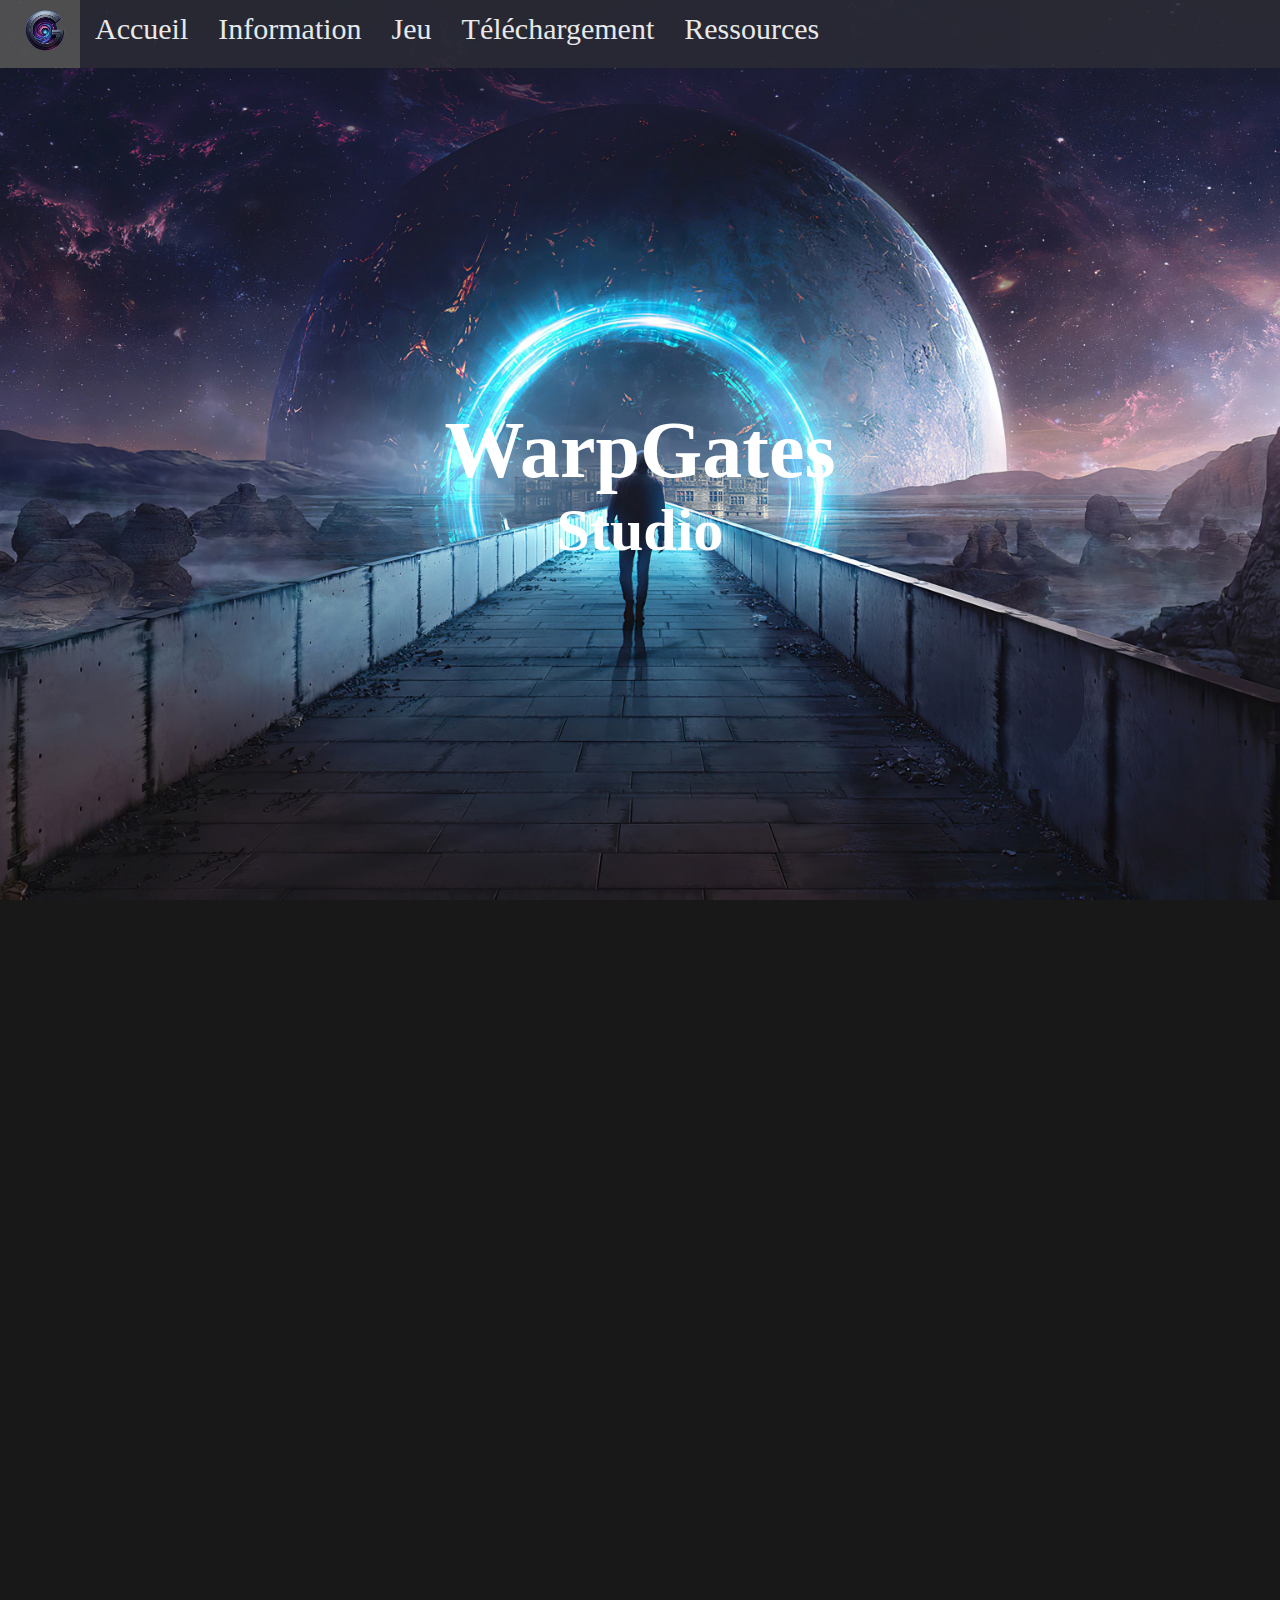
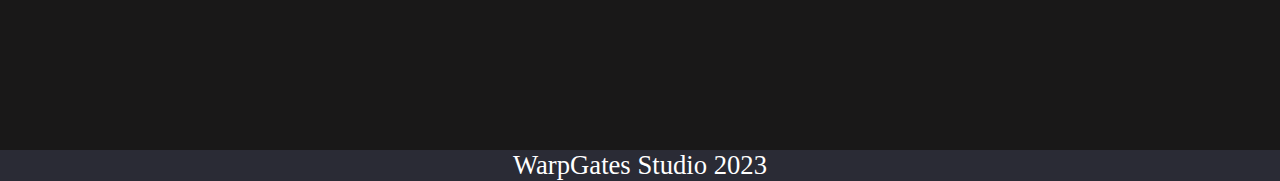
<file: index.html>
<!DOCTYPE html>
<html lang="fr">
    <head>
        <meta charset="UTF-8">
        <link rel="stylesheet" type="text/css" href="css/style.css?v=202422021339"/>
        <link href="img/logoG.png" rel="icon"/>
        <title>WaprGates Studio</title>

        <style>
            .score-title,
            .score-board table {
                opacity: 0;
                transform: translateY(100px);
                transition: opacity 0.7s ease-in-out, transform 0.7s ease-in-out;
            }

            .score-title.visible,
            .score-board table.visible {
                opacity: 1;
                transform: translateY(0);
            }
        </style>
    </head>
    <body>
        <div class="header">
            <div class="menu">
                <div class="nav">
                    <a href="index.html"><img src="img/logoG.png" alt="Logo"></a>
                    <ul>
                        <li><a href="index.html">Accueil</a></li>
                        <li><a href="info.html">Information</a></li>
                        <li><a href="jeu.html">Jeu</a></li>
                        <li><a href="download.html">Téléchargement</a></li>
                        <li><a href="ressources.html">Ressources</a></li>
                        <!--<li><a href="connection.html">Connexion</a></li>-->
                    </ul>
                </div>
                <div class="burger-menu" onclick="toggleMenu()">
                    <div class="burger-lines"></div>
                    <div class="burger-lines"></div>
                    <div class="burger-lines"></div>
                </div>
            </div>
        </div>

        <div class="body">
            <div class="parallax-effect parallax-effect-acceuil">
                <div class="title-text title-text-acceuil">
                    <h1>WarpGates</h1>
                    <h2>Studio</h2>
                </div>
            </div>

            <div class="score-board">
                <h2 class="score-title">Score Board</h2>
                <table>
                    <tbody>
                        <tr>
                            <th class="master-line">Rang</th>
                            <th class="master-line">Joueur1</th>
                            <th class="master-line">Joueur2</th>
                            <th class="master-line">Joueur3</th>
                            <th class="master-line">Joueur4</th>
                            <th class="master-line">Temps</th>
                        </tr>
                         <tr>
                            <td class="line">1</td>
                            <td class="line">OttoLeBG</td>
                            <td class="line">ilyann</td>
                            <td class="line">Narth</td>
                            <td class="line">Darkrentin</td>
                            <td class="line">1:42:42</td>
                        </tr>
                        <tr>
                            <td class="line">2</td>
                            <td class="line">George</td>
                            <td class="line">Paf</td>
                            <td class="line">Eon</td>
                            <td class="line">PRR</td>
                            <td class="line">3:02:53</td>
                        </tr>
                        <tr>
                            <td class="line">3</td>
                            <td class="line">IFTTT</td>
                            <td class="line">ChronicleBot</td>
                            <td class="line">TaskBot</td>
                            <td class="line">MobMongus</td>
                            <td class="line">3:19:02</td>
                        </tr>
                        <tr>
                            <td class="line">4</td>
                            <td class="line">Emax</td>
                            <td class="line">Rail_d_heur</td>
                            <td class="line">Vim</td>
                            <td class="line">Nano</td>
                            <td class="line">3:31:27</td>
                        </tr>
                        <tr>
                            <td class="line">5</td>
                            <td class="line">Nerd</td>
                            <td class="line">Jobaiden</td>
                            <td class="line">Darksasuke</td>
                            <td class="line">Le Chien</td>
                            <td class="line">3:44:47</td>
                        </tr>
                        <tr>
                            <td class="line">6</td>
                            <td class="line">Chomeur</td>
                            <td class="line">Admin</td>
                            <td class="line">Thailande</td>
                            <td class="line">Git</td>
                            <td class="line">4:12:16</td>
                        </tr>
                        <tr>
                            <td class="line">7</td>
                            <td class="line">DarkTimothéeDu75</td>
                            <td class="line">Kikoo2008</td>
                            <td class="line">Xx_jubaidaa_xX</td>
                            <td class="line">-</td>
                            <td class="line">4:44:44</td>
                        </tr>
                        <tr>
                            <td class="line">8</td>
                            <td class="line">PapaSmurf</td>
                            <td class="line">Smurfette</td>
                            <td class="line">SmurfXL</td>
                            <td class="line">-</td>
                            <td class="line">4:59:59</td>
                        </tr>
                        <tr>
                            <td class="line">9</td>
                            <td class="line">Fog</td>
                            <td class="line">-</td>
                            <td class="line">-</td>
                            <td class="line">-</td>
                            <td class="line">6:30:28</td>
                        </tr>
                        <tr>
                            <td class="line">10</td>
                            <td class="line">Noah</td>
                            <td class="line">Noah_bot1</td>
                            <td class="line">Noah_bot2</td>
                            <td class="line">Noah_bot3</td>
                            <td class="line">69:18:39</td>
                        </tr>
                    </tbody>
                </table>
            </div>
        </div>

        <div class="footer">
            <p>WarpGates Studio 2023</p>
        </div>
    </body>

    <script>
        function toggleMenu() {
            var menu = document.querySelector('.menu');
            menu.classList.toggle('active');
        }
    </script>

    <script>
        const h2Element = document.querySelector('.score-title');
        const h2Elementbis = document.querySelector('.score-board table');

        window.addEventListener('scroll', () => {
            const rect = h2Element.getBoundingClientRect();
            if (rect.top < window.innerHeight) {
                h2Element.classList.add('visible');
            }
            else {
                h2Element.classList.remove('visible');
            }

            const rect2 = h2Elementbis.getBoundingClientRect();
            if (rect2.top < window.innerHeight) {
                h2Elementbis.classList.add('visible');
            }
            else {
                h2Elementbis.classList.remove('visible');
            }
        });
    </script>
</html>
</file>
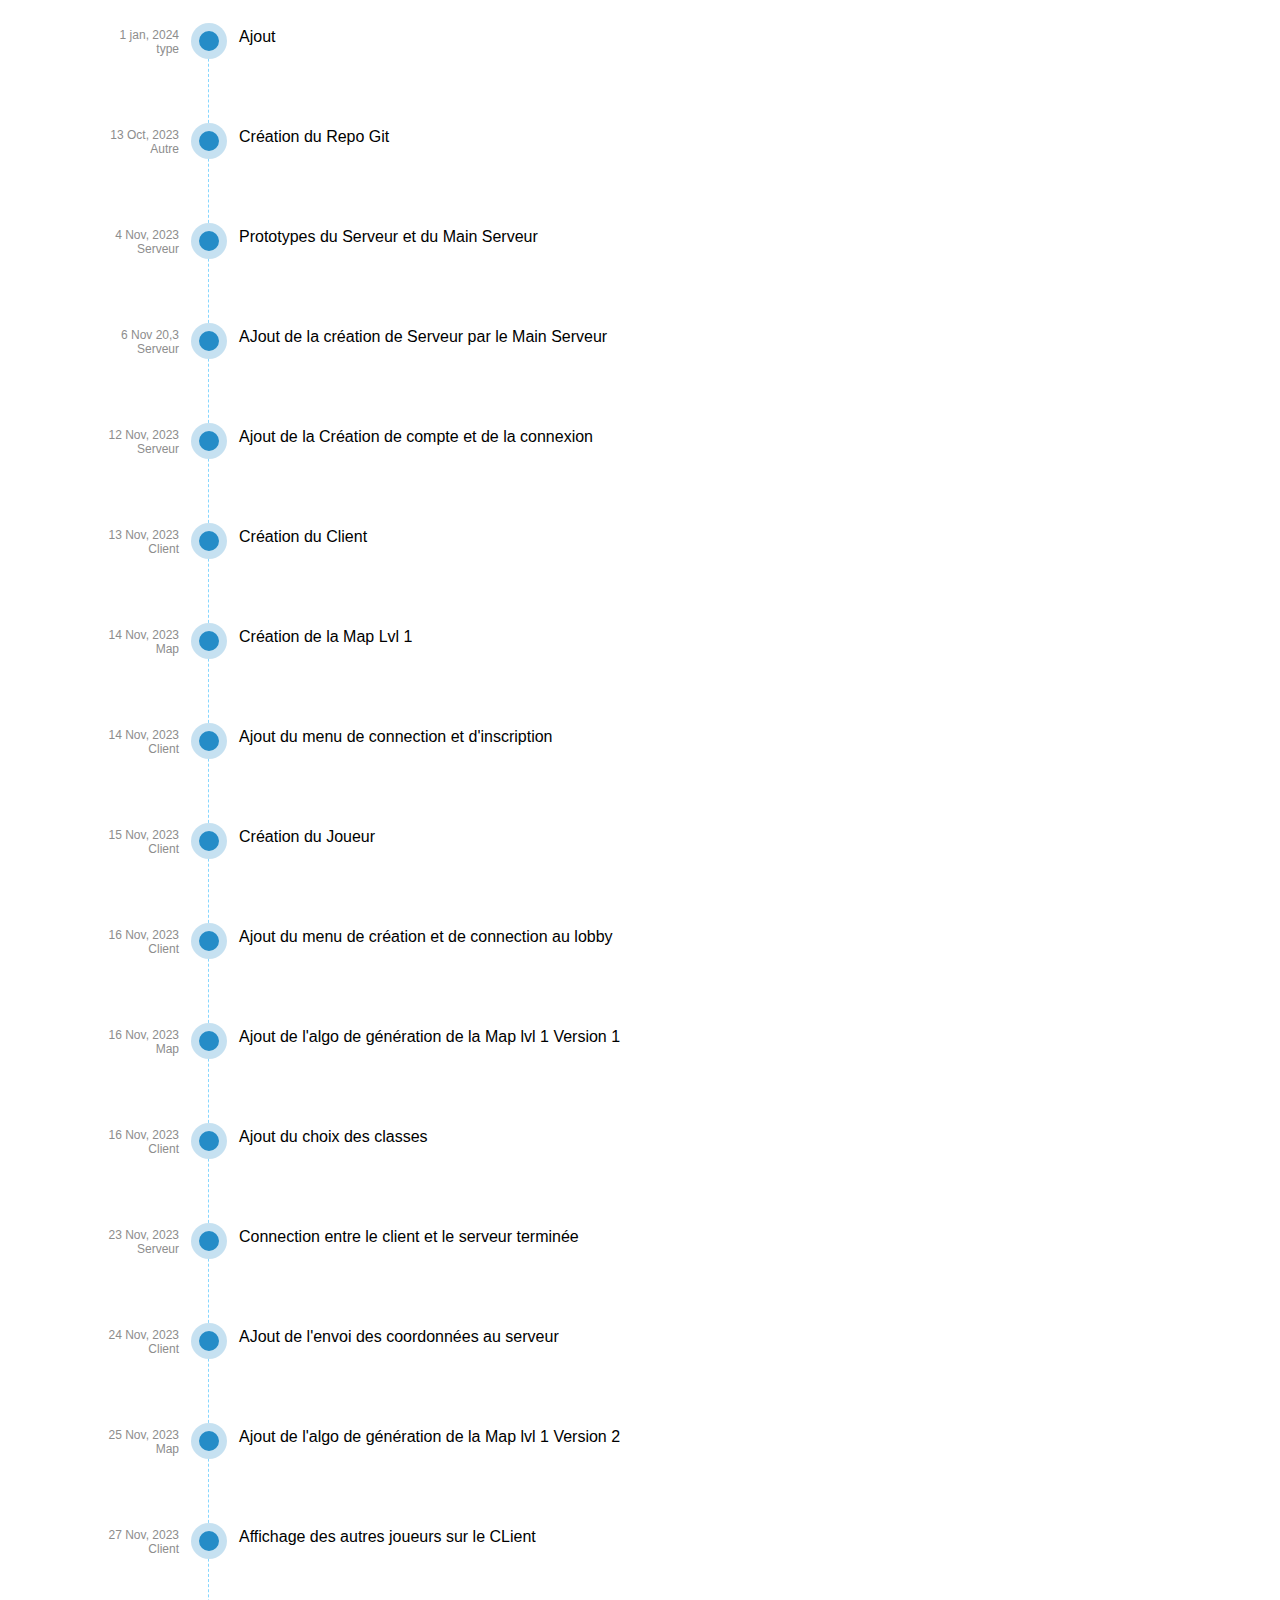
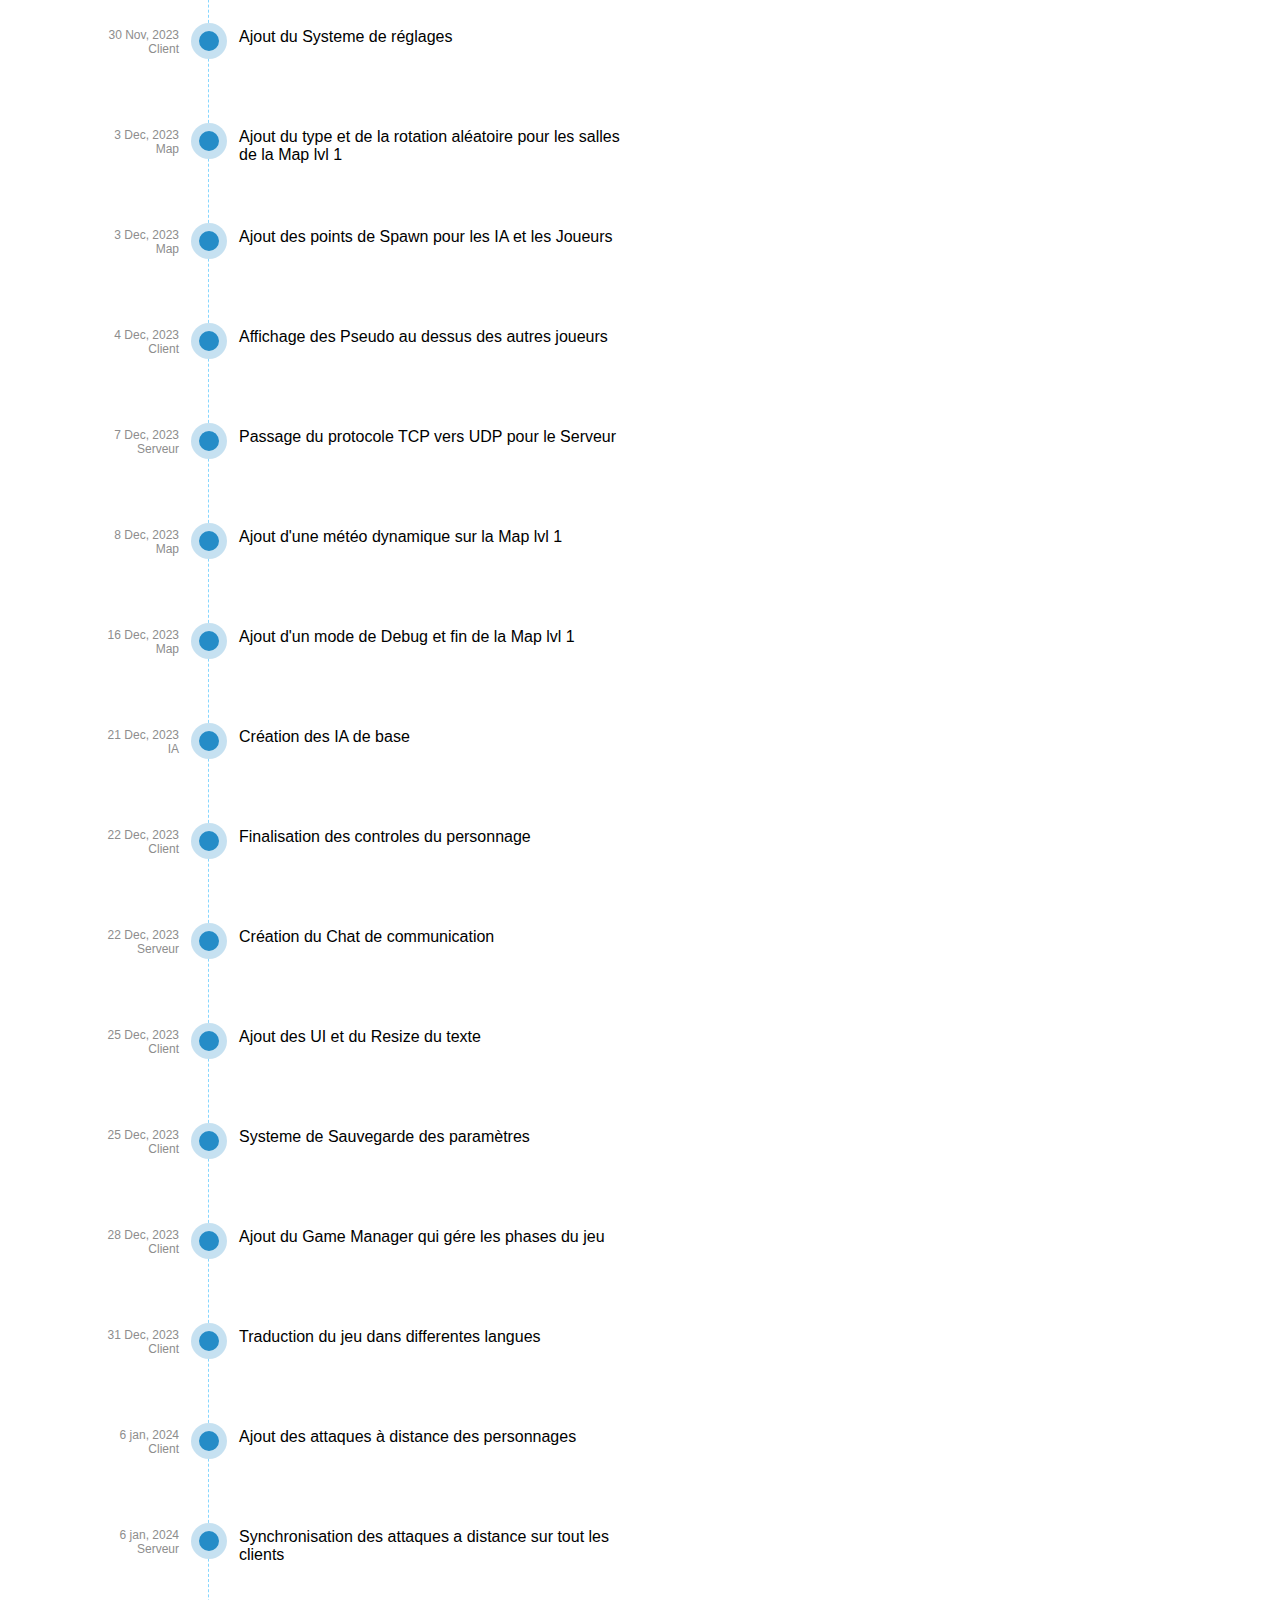
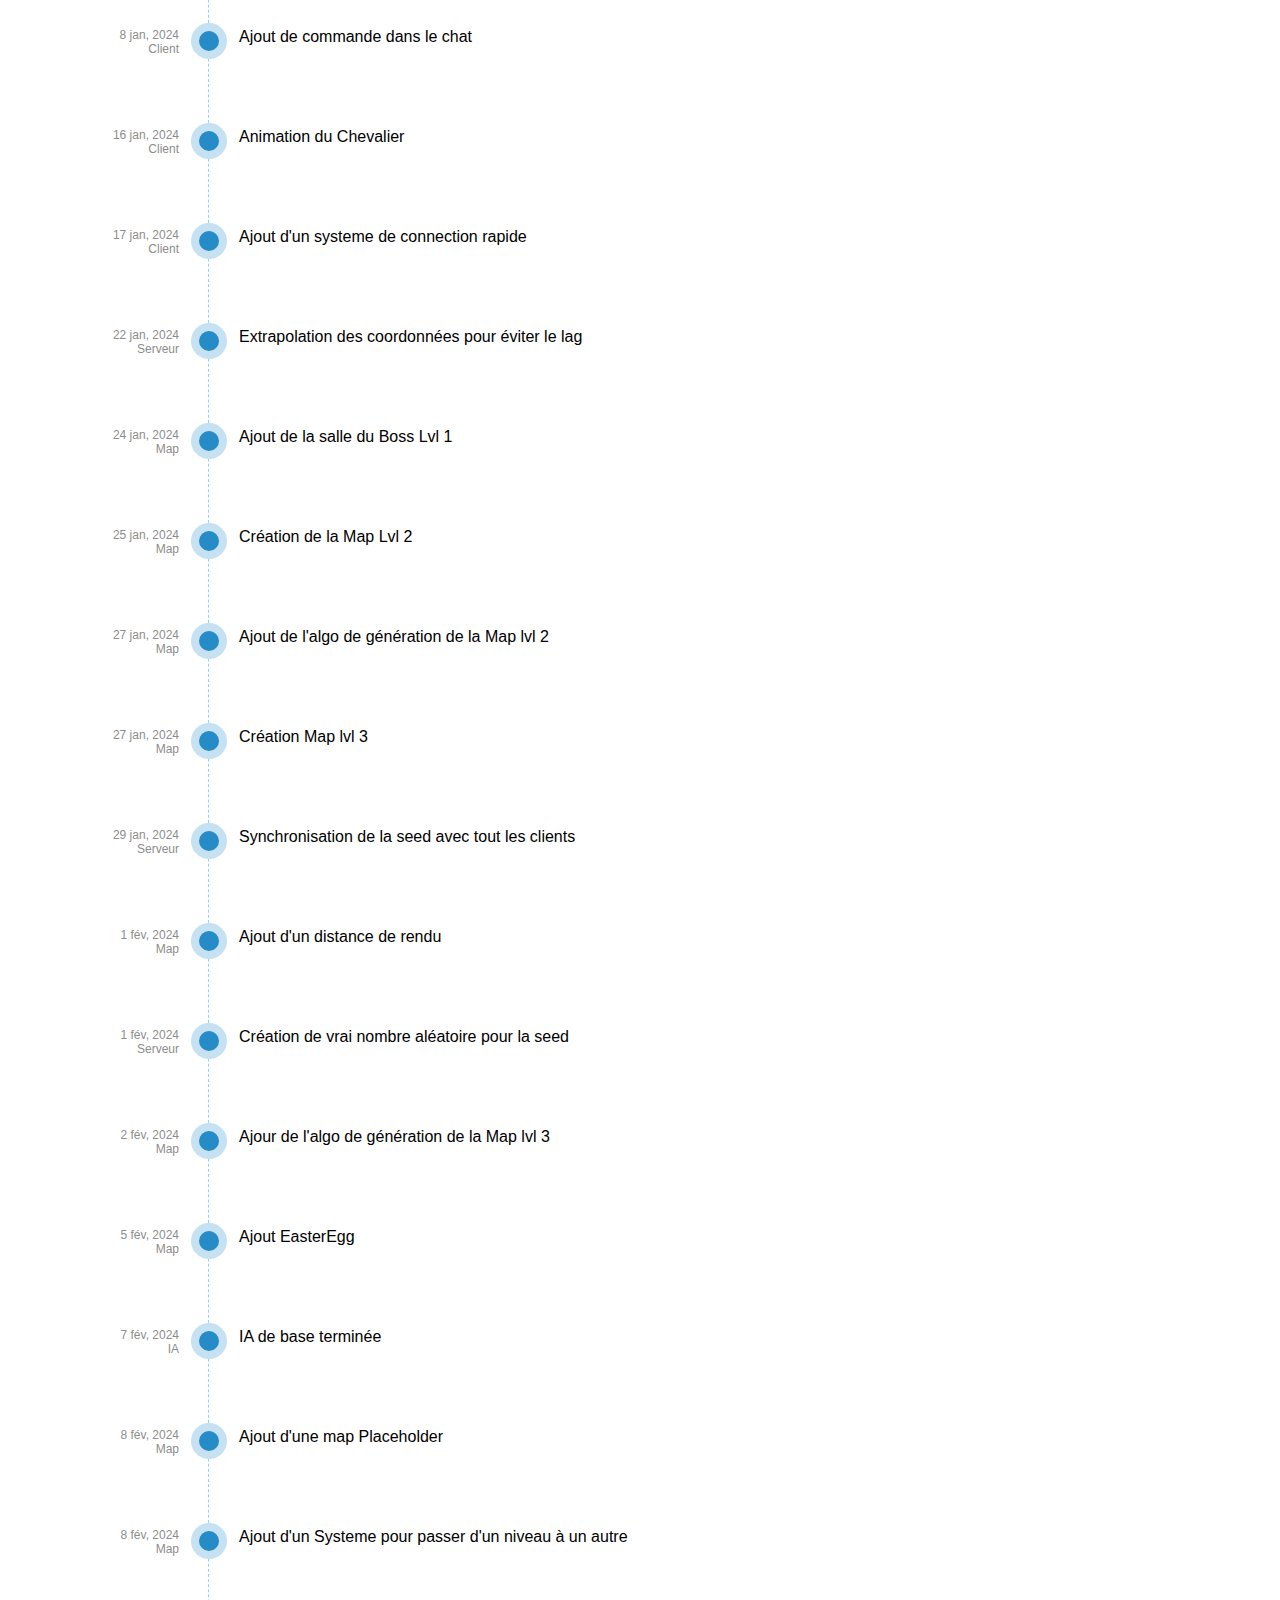
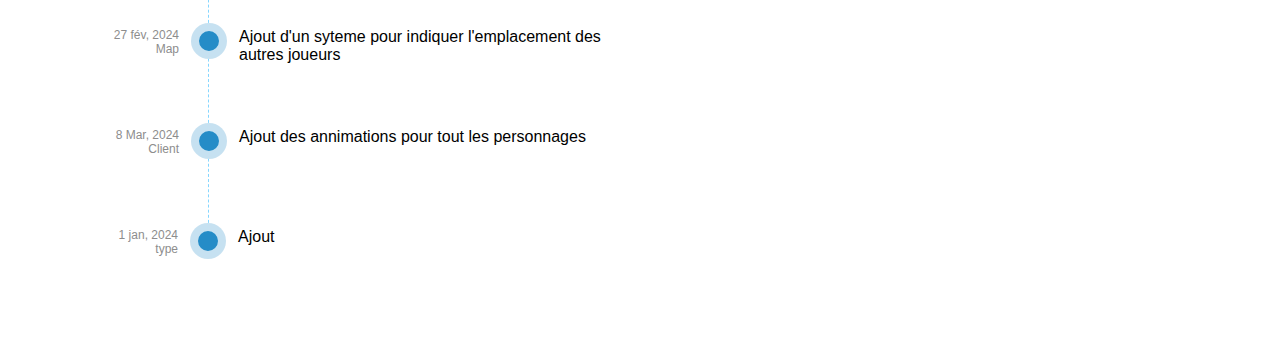
<file: Test/index.html>
<!DOCTYPE html>
<html lang="en">
<head>
    <meta charset="UTF-8">
    <title>TestPhrise</title>
    <link rel="stylesheet" href="style.css">

</head>
<body>

<div class="history-tl-container">
    <ul class="tl">
        <li class="tl-item" ng-repeat="item in retailer_history">
            <div class="timestamp">
                1 jan, 2024<br>
                type
            </div>
            <div class="item-title">Ajout</div>
        </li>
        <li class="tl-item" ng-repeat="item in retailer_history">
            <div class="timestamp">
                13 Oct, 2023<br>
                Autre
            </div>
            <div class="item-title">Création du Repo Git</div>
        </li>
        <li class="tl-item" ng-repeat="item in retailer_history">
            <div class="timestamp">
                4 Nov, 2023<br>
                Serveur
            </div>
            <div class="item-title">Prototypes du Serveur et du Main Serveur</div>
        </li>
        <li class="tl-item" ng-repeat="item in retailer_history">
            <div class="timestamp">
                6 Nov 20,3<br>
                Serveur
            </div>
            <div class="item-title">AJout de la création de Serveur par le Main Serveur</div>
        </li>
        <li class="tl-item" ng-repeat="item in retailer_history">
            <div class="timestamp">
                12 Nov, 2023<br>
                Serveur
            </div>
            <div class="item-title">Ajout de la Création de compte et de la connexion</div>
        </li>
        <li class="tl-item" ng-repeat="item in retailer_history">
            <div class="timestamp">
                13 Nov, 2023<br>
                Client
            </div>
            <div class="item-title">Création du Client</div>
        </li>
        <li class="tl-item" ng-repeat="item in retailer_history">
            <div class="timestamp">
                14 Nov, 2023<br>
                Map
            </div>
            <div class="item-title">Création de la Map Lvl 1</div>
        </li>
        <li class="tl-item" ng-repeat="item in retailer_history">
            <div class="timestamp">
                14 Nov, 2023<br>
                Client
            </div>
            <div class="item-title">Ajout du menu de connection et d'inscription</div>
        </li>
        <li class="tl-item" ng-repeat="item in retailer_history">
            <div class="timestamp">
                15 Nov, 2023<br>
                Client
            </div>
            <div class="item-title">Création du Joueur</div>
        </li>
        <li class="tl-item" ng-repeat="item in retailer_history">
            <div class="timestamp">
                16 Nov, 2023<br>
                Client
            </div>
            <div class="item-title">Ajout du menu de création et de connection au lobby</div>
        </li>
        <li class="tl-item" ng-repeat="item in retailer_history">
            <div class="timestamp">
                16 Nov, 2023<br>
                Map
            </div>
            <div class="item-title">Ajout de l'algo de génération de la Map lvl 1 Version 1</div>
        </li>
        <li class="tl-item" ng-repeat="item in retailer_history">
            <div class="timestamp">
                16 Nov, 2023<br>
                Client
            </div>
            <div class="item-title">Ajout du choix des classes</div>
        </li>
        <li class="tl-item" ng-repeat="item in retailer_history">
            <div class="timestamp">
                23 Nov, 2023<br>
                Serveur
            </div>
            <div class="item-title">Connection entre le client et le serveur terminée</div>
        </li>
        <li class="tl-item" ng-repeat="item in retailer_history">
            <div class="timestamp">
                24 Nov, 2023<br>
                Client
            </div>
            <div class="item-title">AJout de l'envoi des coordonnées au serveur</div>
        </li>
        <li class="tl-item" ng-repeat="item in retailer_history">
            <div class="timestamp">
                25 Nov, 2023<br>
                Map
            </div>
            <div class="item-title">Ajout de l'algo de génération de la Map lvl 1 Version 2</div>
        </li>
        <li class="tl-item" ng-repeat="item in retailer_history">
            <div class="timestamp">
                27 Nov, 2023<br>
                Client
            </div>
            <div class="item-title">Affichage des autres joueurs sur le CLient</div>
        </li>
        <li class="tl-item" ng-repeat="item in retailer_history">
            <div class="timestamp">
                30 Nov, 2023<br>
                Client
            </div>
            <div class="item-title">Ajout du Systeme de réglages</div>
        </li>
        <li class="tl-item" ng-repeat="item in retailer_history">
            <div class="timestamp">
                3 Dec, 2023<br>
                Map
            </div>
            <div class="item-title">Ajout du type et de la rotation aléatoire pour les salles de la Map lvl 1</div>
        </li>
        <li class="tl-item" ng-repeat="item in retailer_history">
            <div class="timestamp">
                3 Dec, 2023<br>
                Map
            </div>
            <div class="item-title">Ajout des points de Spawn pour les IA et les Joueurs</div>
        </li>
        <li class="tl-item" ng-repeat="item in retailer_history">
            <div class="timestamp">
                4 Dec, 2023<br>
                Client
            </div>
            <div class="item-title">Affichage des Pseudo au dessus des autres joueurs</div>
        </li>
        <li class="tl-item" ng-repeat="item in retailer_history">
            <div class="timestamp">
                7 Dec, 2023<br>
                Serveur
            </div>
            <div class="item-title">Passage du protocole TCP vers UDP pour le Serveur</div>
        </li>
        <li class="tl-item" ng-repeat="item in retailer_history">
            <div class="timestamp">
                8 Dec, 2023<br>
                Map
            </div>
            <div class="item-title">Ajout d'une météo dynamique sur la Map lvl 1</div>
        </li>
        <li class="tl-item" ng-repeat="item in retailer_history">
            <div class="timestamp">
                16 Dec, 2023<br>
                Map
            </div>
            <div class="item-title">Ajout d'un mode de Debug et fin de la Map lvl 1</div>
        </li>
        <li class="tl-item" ng-repeat="item in retailer_history">
            <div class="timestamp">
                21 Dec, 2023<br>
                IA
            </div>
            <div class="item-title">Création des IA de base</div>
        </li>
        <li class="tl-item" ng-repeat="item in retailer_history">
            <div class="timestamp">
                22 Dec, 2023<br>
                Client
            </div>
            <div class="item-title">Finalisation des controles du personnage</div>
        </li>
        <li class="tl-item" ng-repeat="item in retailer_history">
            <div class="timestamp">
                22 Dec, 2023<br>
                Serveur
            </div>
            <div class="item-title">Création du Chat de communication</div>
        </li>
        <li class="tl-item" ng-repeat="item in retailer_history">
            <div class="timestamp">
                25 Dec, 2023<br>
                Client
            </div>
            <div class="item-title">Ajout des UI et du Resize du texte</div>
        </li>
        <li class="tl-item" ng-repeat="item in retailer_history">
            <div class="timestamp">
                25 Dec, 2023<br>
                Client
            </div>
            <div class="item-title">Systeme de Sauvegarde des paramètres</div>
        </li>
        <li class="tl-item" ng-repeat="item in retailer_history">
            <div class="timestamp">
                28 Dec, 2023<br>
                Client
            </div>
            <div class="item-title">Ajout du Game Manager qui gére les phases du jeu</div>
        </li>
        <li class="tl-item" ng-repeat="item in retailer_history">
            <div class="timestamp">
                31 Dec, 2023<br>
                Client
            </div>
            <div class="item-title">Traduction du jeu dans differentes langues</div>
        </li>
        <li class="tl-item" ng-repeat="item in retailer_history">
            <div class="timestamp">
                6 jan, 2024<br>
                Client
            </div>
            <div class="item-title">Ajout des attaques à distance des personnages</div>
        </li>
        <li class="tl-item" ng-repeat="item in retailer_history">
            <div class="timestamp">
                6 jan, 2024<br>
                Serveur
            </div>
            <div class="item-title">Synchronisation des attaques a distance sur tout les clients</div>
        </li>
        <li class="tl-item" ng-repeat="item in retailer_history">
            <div class="timestamp">
                8 jan, 2024<br>
                Client
            </div>
            <div class="item-title">Ajout de commande dans le chat</div>
        </li>
        <li class="tl-item" ng-repeat="item in retailer_history">
            <div class="timestamp">
                16 jan, 2024<br>
                Client
            </div>
            <div class="item-title">Animation du Chevalier</div>
        </li>
        <li class="tl-item" ng-repeat="item in retailer_history">
            <div class="timestamp">
                17 jan, 2024<br>
                Client
            </div>
            <div class="item-title">Ajout d'un systeme de connection rapide</div>
        </li>
        <li class="tl-item" ng-repeat="item in retailer_history">
            <div class="timestamp">
                22 jan, 2024<br>
                Serveur
            </div>
            <div class="item-title">Extrapolation des coordonnées pour éviter le lag</div>
        </li>
        <li class="tl-item" ng-repeat="item in retailer_history">
            <div class="timestamp">
                24 jan, 2024<br>
                Map
            </div>
            <div class="item-title">Ajout de la salle du Boss Lvl 1</div>
        </li>
        <li class="tl-item" ng-repeat="item in retailer_history">
            <div class="timestamp">
                25 jan, 2024<br>
                Map
            </div>
            <div class="item-title">Création de la Map Lvl 2</div>
        </li>
        <li class="tl-item" ng-repeat="item in retailer_history">
            <div class="timestamp">
                27 jan, 2024<br>
                Map
            </div>
            <div class="item-title">Ajout de l'algo de génération de la Map lvl 2</div>
        </li>
        <li class="tl-item" ng-repeat="item in retailer_history">
            <div class="timestamp">
                27 jan, 2024<br>
                Map
            </div>
            <div class="item-title">Création Map lvl 3</div>
        </li>
        <li class="tl-item" ng-repeat="item in retailer_history">
            <div class="timestamp">
                29 jan, 2024<br>
                Serveur
            </div>
            <div class="item-title">Synchronisation de la seed avec tout les clients</div>
        </li>
        <li class="tl-item" ng-repeat="item in retailer_history">
            <div class="timestamp">
                1 fév, 2024<br>
                Map
            </div>
            <div class="item-title">Ajout d'un distance de rendu</div>
        </li>
        <li class="tl-item" ng-repeat="item in retailer_history">
            <div class="timestamp">
                1 fév, 2024<br>
                Serveur
            </div>
            <div class="item-title">Création de vrai nombre aléatoire pour la seed</div>
        </li>
        <li class="tl-item" ng-repeat="item in retailer_history">
            <div class="timestamp">
                2 fév, 2024<br>
                Map
            </div>
            <div class="item-title">Ajour de l'algo de génération de la Map lvl 3</div>
        </li>
        <li class="tl-item" ng-repeat="item in retailer_history">
            <div class="timestamp">
                5 fév, 2024<br>
                Map
            </div>
            <div class="item-title">Ajout EasterEgg</div>
        </li>
        <li class="tl-item" ng-repeat="item in retailer_history">
            <div class="timestamp">
                7 fév, 2024<br>
                IA
            </div>
            <div class="item-title">IA de base terminée</div>
        </li>
        <li class="tl-item" ng-repeat="item in retailer_history">
            <div class="timestamp">
                8 fév, 2024<br>
                Map
            </div>
            <div class="item-title">Ajout d'une map Placeholder</div>
        </li>
        <li class="tl-item" ng-repeat="item in retailer_history">
            <div class="timestamp">
                8 fév, 2024<br>
                Map
            </div>
            <div class="item-title">Ajout d'un Systeme pour passer d'un niveau à un autre</div>
        </li>
        <li class="tl-item" ng-repeat="item in retailer_history">
            <div class="timestamp">
                27 fév, 2024<br>
                Map
            </div>
            <div class="item-title">Ajout d'un syteme pour indiquer l'emplacement des autres joueurs</div>
        </li>
        <li class="tl-item" ng-repeat="item in retailer_history">
            <div class="timestamp">
                8 Mar, 2024<br>
                Client
            </div>
            <div class="item-title">Ajout des annimations pour tout les personnages</div>
        </li>
        <li class="tl-item" ng-repeat="item in retailer_history">
            <div class="timestamp">
                1 jan, 2024<br>
                type
            </div>
            <div class="item-title">Ajout</div>
        </li>
    </ul>

</div>

</body>
</html>
</file>
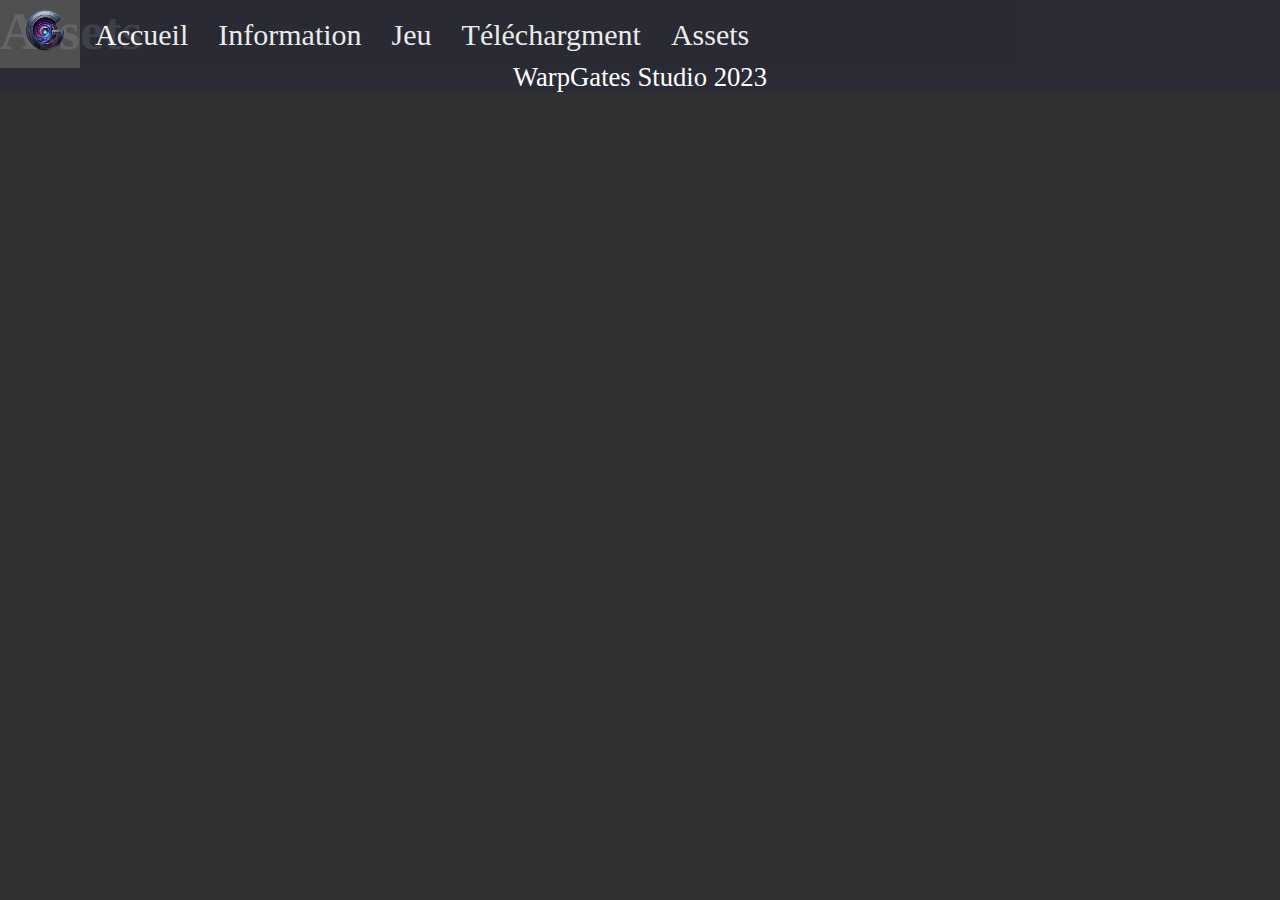
<file: assets.html>
<!DOCTYPE html>
<html>
    <head>
        <meta charset="UTF-8">
        <link rel="stylesheet" type="text/css" href="css/style.css?v=202311101257"/>
        <link href="img/logoG.png" rel="icon"/>
        <title>WaprGates Studio</title>
    </head>
    <body>
        <div class="header">
            <div class="menu">
                <a href="index.html"><img src="img/logoG.png" alt="Logo"></a>
                <div class="nav">
                    <ul>
                        <li><a href="index.html">Accueil</a></li>
                        <li><a href="info.html">Information</a></li>
                        <li><a href="jeu.html">Jeu</a></li>
                        <li><a href="download.html">Téléchargment</a></li>
                        <li><a href="assets.html">Assets</a></li>
                    </ul>
                </div>
                <div class="burger-menu" onclick="toggleMenu()">
                    <div class="burger-lines"></div>
                    <div class="burger-lines"></div>
                    <div class="burger-lines"></div>
                </div>
            </div>
        </div>

        <div class="body">
            <div class="decor-image">
                <div class="background-apocalypse">
                    <div class="container">
                        <h1>Assets</h1>
                    </div>
                </div>
            </div>
        </div>

        <div class="footer">
            <p>WarpGates Studio 2023</p>
        </div>
    </body>

    <script>
        function toggleMenu() {
            var menu = document.querySelector('.menu');
            menu.classList.toggle('active');
        }
    </script>
</html>
</file>
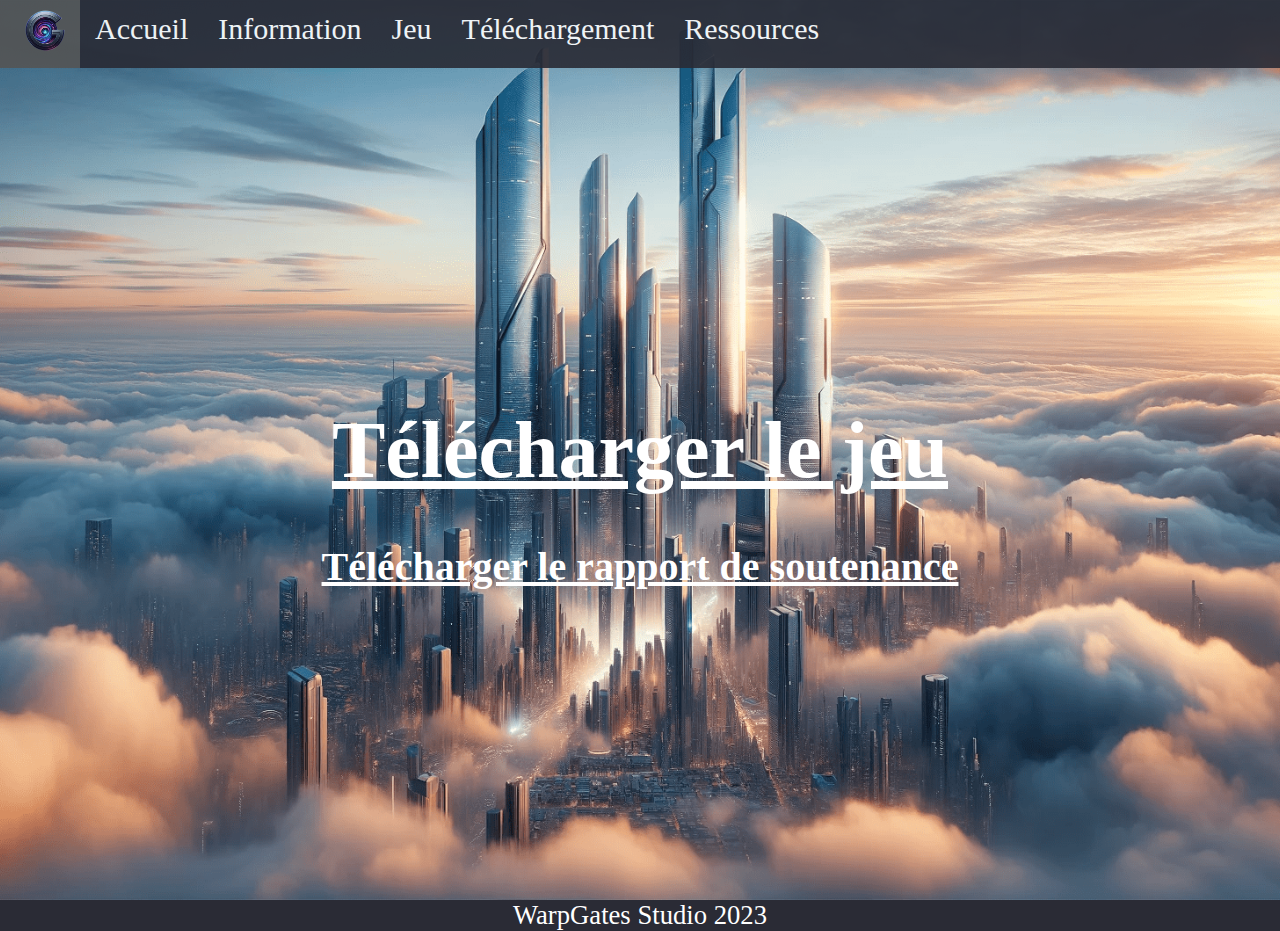
<file: download.html>
<!DOCTYPE html>
<html lang="fr">
    <head>
        <meta charset="UTF-8">
        <link rel="stylesheet" type="text/css" href="css/style.css?v=202422021339"/>
        <link href="img/logoG.png" rel="icon"/>
        <title>WaprGates Studio</title>
    </head>
    <body>
        <div class="header">
            <div class="menu">
                <div class="nav">
                    <a href="index.html"><img src="img/logoG.png" alt="Logo"></a>
                    <ul>
                        <li><a href="index.html">Accueil</a></li>
                        <li><a href="info.html">Information</a></li>
                        <li><a href="jeu.html">Jeu</a></li>
                        <li><a href="download.html">Téléchargement</a></li>
                        <li><a href="ressources.html">Ressources</a></li>
                        <!--<li><a href="connection.html">Connexion</a></li>-->
                    </ul>
                </div>
                <div class="burger-menu" onclick="toggleMenu()">
                    <div class="burger-lines"></div>
                    <div class="burger-lines"></div>
                    <div class="burger-lines"></div>
                </div>
            </div>
        </div>

        <div class="body">
            <div class="parallax-effect parallax-effect-download">
                <div class="download">
                    <div class="title-text">
                        <a href="Download/Setup_TTC.exe" target="_blank"><h1>Télécharger le jeu</h1></a>
                        <br>
                        <a href="Download/WarpGates_Studio.zip" target="_blank"><p>Télécharger le rapport de soutenance</p></a>
                    </div>
                </div>
            </div>
        </div>

        <div class="footer">
            <p>WarpGates Studio 2023</p>
        </div>
    </body>

    <script>
        function toggleMenu() {
            var menu = document.querySelector('.menu');
            menu.classList.toggle('active');
        }
    </script>
</html>
</file>
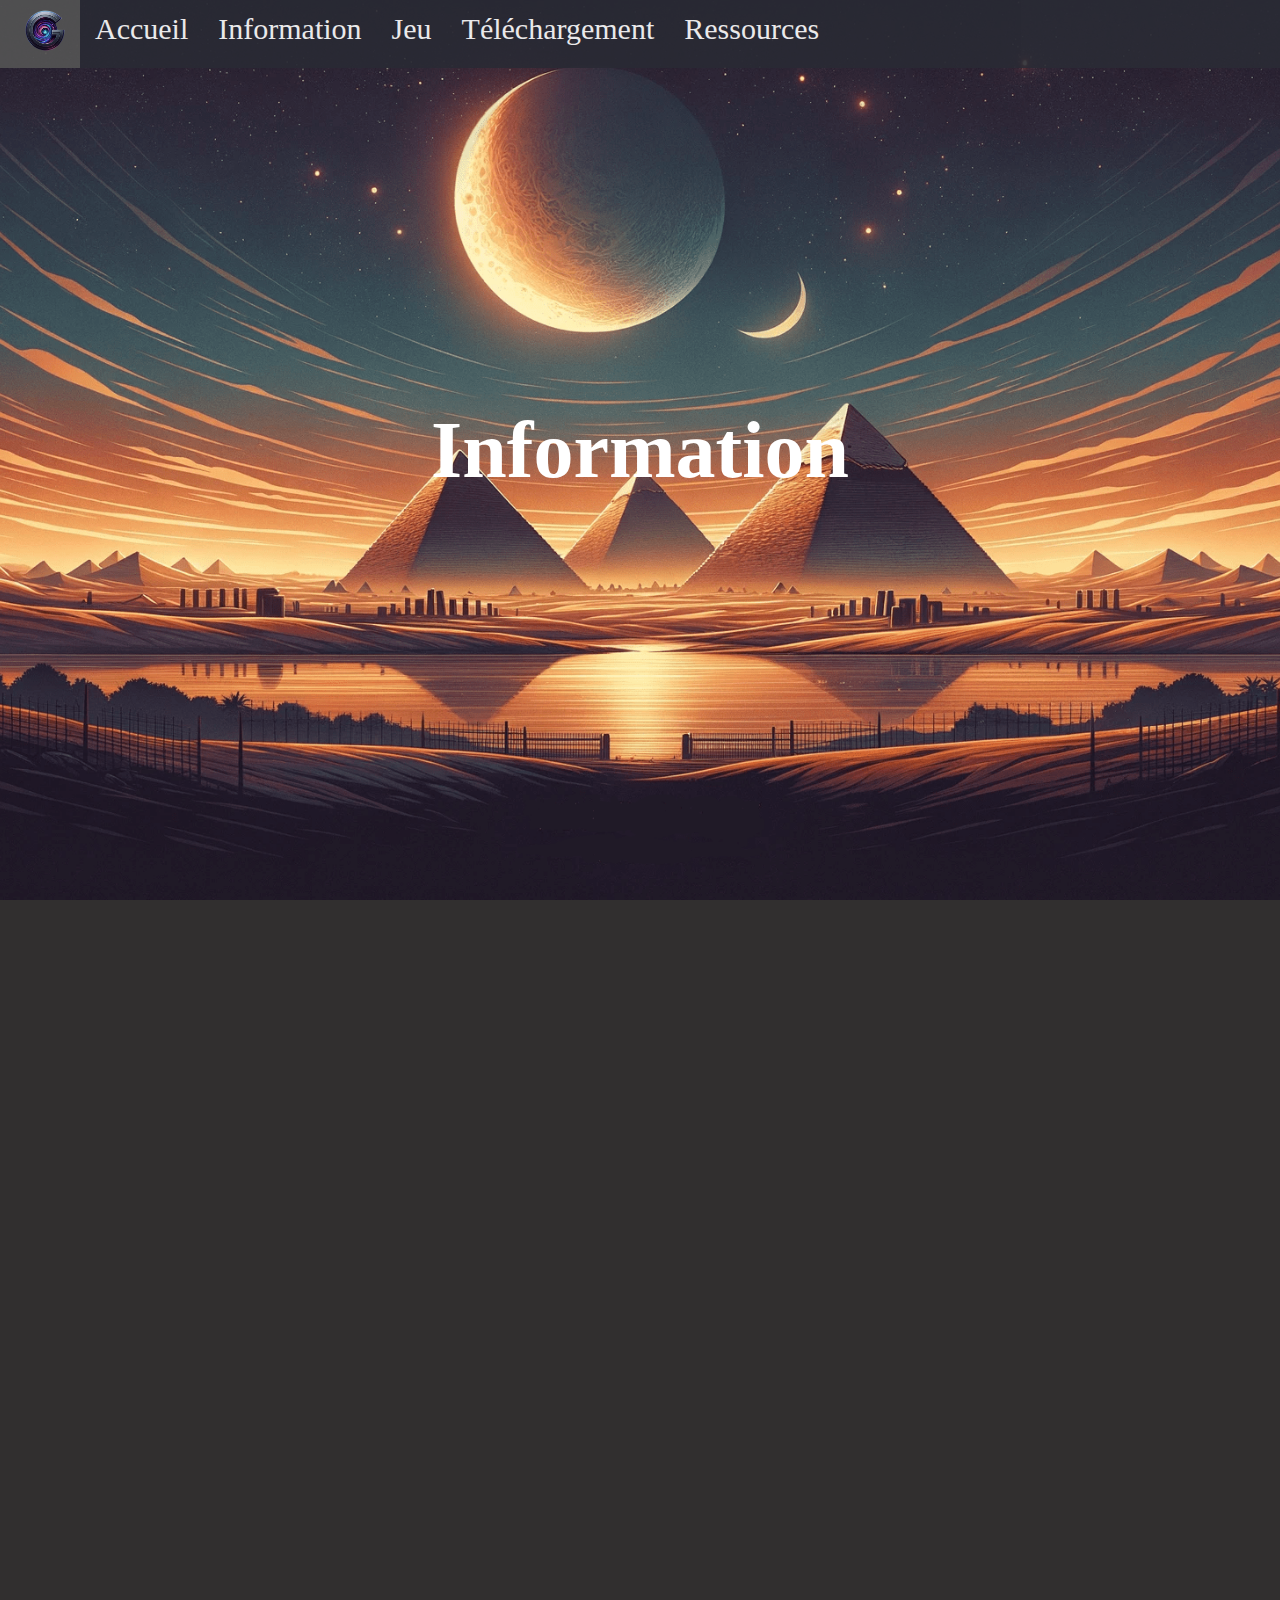
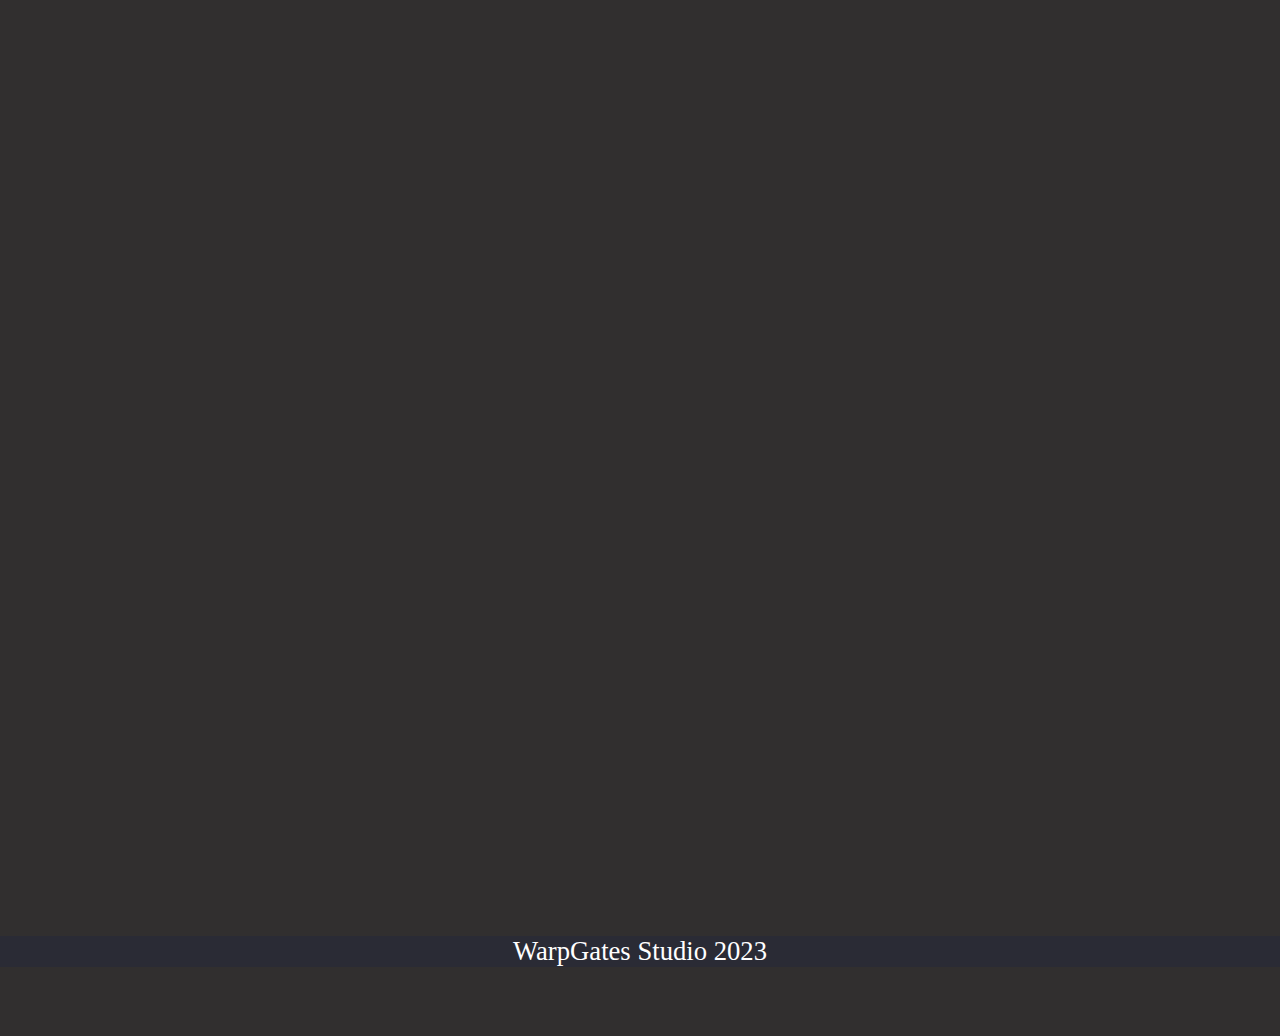
<file: info.html>
<!DOCTYPE html>
<html lang="fr">
    <head>
        <meta charset="UTF-8">
        <link rel="stylesheet" type="text/css" href="css/style.css?v=202422021339"/>
        <link href="img/logoG.png" rel="icon"/>
        <title>WaprGates Studio</title>

        <style>
            /* Styles de base pour le titre */
            .informations h2,
            .informations .texte,
            .informations .ligne,
            .informations .photo,
            .informations .probleme {
                opacity: 0; /* Opacité initiale à 0 */
                transform: translateY(100px); /* Translation initiale de 20 pixels vers le bas */
                transition: opacity 0.7s ease-in-out, transform 0.7s ease-in-out; /* Animation */
            }

            /* Lorsque la classe .visible est ajoutée, l'opacité est définie à 1 et la translation initiale est annulée */
            .informations h2.visible,
            .informations .texte.visible,
            .informations .ligne.visible,
            .informations .photo.visible,
            .informations .probleme.visible {
                opacity: 1;
                transform: translateY(0);
            }
        </style>
    </head>
    <body>
        <div class="header">
            <div class="menu">
                <div class="nav">
                    <a href="index.html"><img src="img/logoG.png" alt="Logo"></a>
                    <ul>
                        <li><a href="index.html">Accueil</a></li>
                        <li><a href="info.html">Information</a></li>
                        <li><a href="jeu.html">Jeu</a></li>
                        <li><a href="download.html">Téléchargement</a></li>
                        <li><a href="ressources.html">Ressources</a></li>
                        <!--<li><a href="connection.html">Connexion</a></li>-->
                    </ul>
                </div>
                <div class="burger-menu" onclick="toggleMenu()">
                    <div class="burger-lines"></div>
                    <div class="burger-lines"></div>
                    <div class="burger-lines"></div>
                </div>
            </div>
        </div>

        <div class="body">
            <div class="parallax-effect parallax-effect-informations">
                <div class="title-text">
                    <h1>Information</h1>
                </div>
            </div>
            <div class="informations">
                <h2 class="title titlet1">Qui sommes nous ?</h2>

                <hr class="ligne lignel1">
                
                <p class="texte textep1">WarpGates Studio est une entreprise de développement et d’édition de jeux vidéo. Celle-ci fut fondée en 2023, par 5 épitéens, dans le but d’offrir un espace créatif d’innovation et d’assouvir la passion du jeux vidéo des élèves. Ces valeurs sont tout d’abord une autonomie totale des développeur afin de proposer au plus large public une experience inoubliable à travers d’exellents jeux.</p>
                
                <h2 class="title titlet2">Nos membres</h2>

                <hr class="ligne lignel2">

                <div class="texte textep2">
                    <p>Noah Abi Chahla : Chef de projet <a href="https://github.com/Jubaidaa" target="_blank"><img src="img/github.png" alt="github"></a></p>
                    <p>Otto Debrie : Scénariste <a href="https://github.com/Otto303" target="_blank"><img src="img/github.png" alt="github"></a></p>
                    <p>Corentin Del Pozo : Superviseur Technique <a href="https://github.com/Darkrentin" target="_blank"><img src="img/github.png" alt="github"> <a href="https://www.linkedin.com/in/corentin-del-pozo-b6a507205/" target="_blank"><img src="img/linkedin.png" alt="linkedin"></a></a></p>
                    <p>Ilyann Gwinner : Chargé de Communication <a href="https://github.com/ilil2" target="_blank"><img src="img/github.png" alt="github"> <a href="https://www.linkedin.com/in/ilyann-gwinner-1676642b0/" target="_blank"><img src="img/linkedin.png" alt="linkedin"></a></a></p>
                    <p>Nathan Hirth : Concepteur de Niveaux <a href="https://github.com/Narth42" target="_blank"><img src="img/github.png" alt="github"> <a href="https://www.linkedin.com/in/nathan-hirth-1368b1238/" target="_blank"><img src="img/linkedin.png" alt="linkedin"></a></a></p>
                </div>
                <div class="photo">
                    <img src="img/groupe.jpg" alt="photo équipe">
                </div>
                <h2 class="title titlet3">Déroulement du Projet</h2>
                <hr class="ligne lignel3">
                <br>
                <p class="texte textet3"><a href="project.html">Lien de la frise</a></p>
                <div class="probleme">
                    <h2 class="title">Problèmes et Solutions</h2>

                    <hr class=ligne>
                    <br>

                    <table>
                        <tbody>
                        <tr>
                            <th class="master-line-probleme">Problèmes</th>
                            <th class="master-line-probleme">Solutions envisagée</th>
                        </tr>
                        <tr>
                            <td class="line-probleme">Lag au niveau du serveur</td>
                            <td class="line-probleme">Changement du protocole du serveur</td>
                        </tr>
                        <tr>
                            <td class="line-probleme">Map trop gourmande en ressources</td>
                            <td class="line-probleme">Changement de l'algorithme pour générer la map</td>
                        </tr>
                        <tr>
                            <td class="line-probleme">Problème d'arrondi avec la map qui peut être différente entre les joueurs</td>
                            <td class="line-probleme">Créer une fonction d'arrondi plus complexe et plus précise</td>
                        </tr>
                        <tr>
                            <td class="line-probleme">Problème avec la détection du joueur par l'IA en raison d'un RayCast mal orienté</td>
                            <td class="line-probleme">Prendre en compte la rotation de l'IA dans le calcule du RayCast</td>
                        </tr>
                        </tbody>
                    </table>

                    <br>
                </div>
            </div>

        </div>

        <div class="footer">
            <p>WarpGates Studio 2023</p>
        </div>
    </body>

    <script>
        function toggleMenu() {
            var menu = document.querySelector('.menu');
            menu.classList.toggle('active');
        }
    </script>
    <script>
        const h2Element = document.querySelector('.informations .titlet1');
        const h2Elementbis = document.querySelector('.informations .lignel1');
        const h2Elementtext = document.querySelector('.informations .textep1');

        const h2Element2 = document.querySelector('.informations .titlet2');
        const h2Element2bis = document.querySelector('.informations .lignel2');
        const h2Element2text = document.querySelector('.informations .textep2');
        const h2Element2img = document.querySelector('.informations .photo');

        const h2Element3 = document.querySelector('.informations .titlet3');
        const h2Element3bis = document.querySelector('.informations .lignel3');
        const h2Element3text = document.querySelector('.informations .textet3');

        const h2Element4 = document.querySelector('.informations .probleme');

        window.addEventListener('scroll', () => {
            const rect = h2Element.getBoundingClientRect();
            if (rect.top < window.innerHeight) {
                h2Element.classList.add('visible');
                h2Elementbis.classList.add('visible');
            }
            else {
                h2Element.classList.remove('visible'); // Retirez la classe .hidden
                h2Elementbis.classList.remove('visible');
            }
            const rect2 = h2Elementtext.getBoundingClientRect();
            if (rect2.top < window.innerHeight) {
                h2Elementtext.classList.add('visible');
            }
            else {
                h2Elementtext.classList.remove('visible'); // Retirez la classe .hidden
            }

            const rect3 = h2Element2.getBoundingClientRect();
            if (rect3.top < window.innerHeight) {
                h2Element2.classList.add('visible');
                h2Element2bis.classList.add('visible');
            }
            else {
                h2Element2.classList.remove('visible'); // Retirez la classe .hidden
                h2Element2bis.classList.remove('visible');
            }


            const rect4 = h2Element2text.getBoundingClientRect();
            if (rect4.top < window.innerHeight) {
                h2Element2text.classList.add('visible');
            }
            else {
                h2Element2text.classList.remove('visible'); // Retirez la classe .hidden
            }

            const rect4bis = h2Element2img.getBoundingClientRect();
            if (rect4bis.top < window.innerHeight) {
                h2Element2img.classList.add('visible');
            }
            else {
                h2Element2img.classList.remove('visible');
            }

            const rect5 = h2Element3.getBoundingClientRect();
            if (rect5.top < window.innerHeight) {
                h2Element3.classList.add('visible');
                h2Element3bis.classList.add('visible');
            }
            else {
                h2Element3.classList.remove('visible');
                h2Element3bis.classList.remove('visible');
            }

            const rect6 = h2Element3text.getBoundingClientRect();
            if (rect6.top < window.innerHeight) {
                h2Element3text.classList.add('visible');
            }
            else {
                h2Element3text.classList.remove('visible');
            }

            const rect7 = h2Element4.getBoundingClientRect();
            if (rect7.top < window.innerHeight) {
                h2Element4.classList.add('visible');
            }
            else {
                h2Element4.classList.remove('visible');
            }
        });
    </script>
</html>
</file>
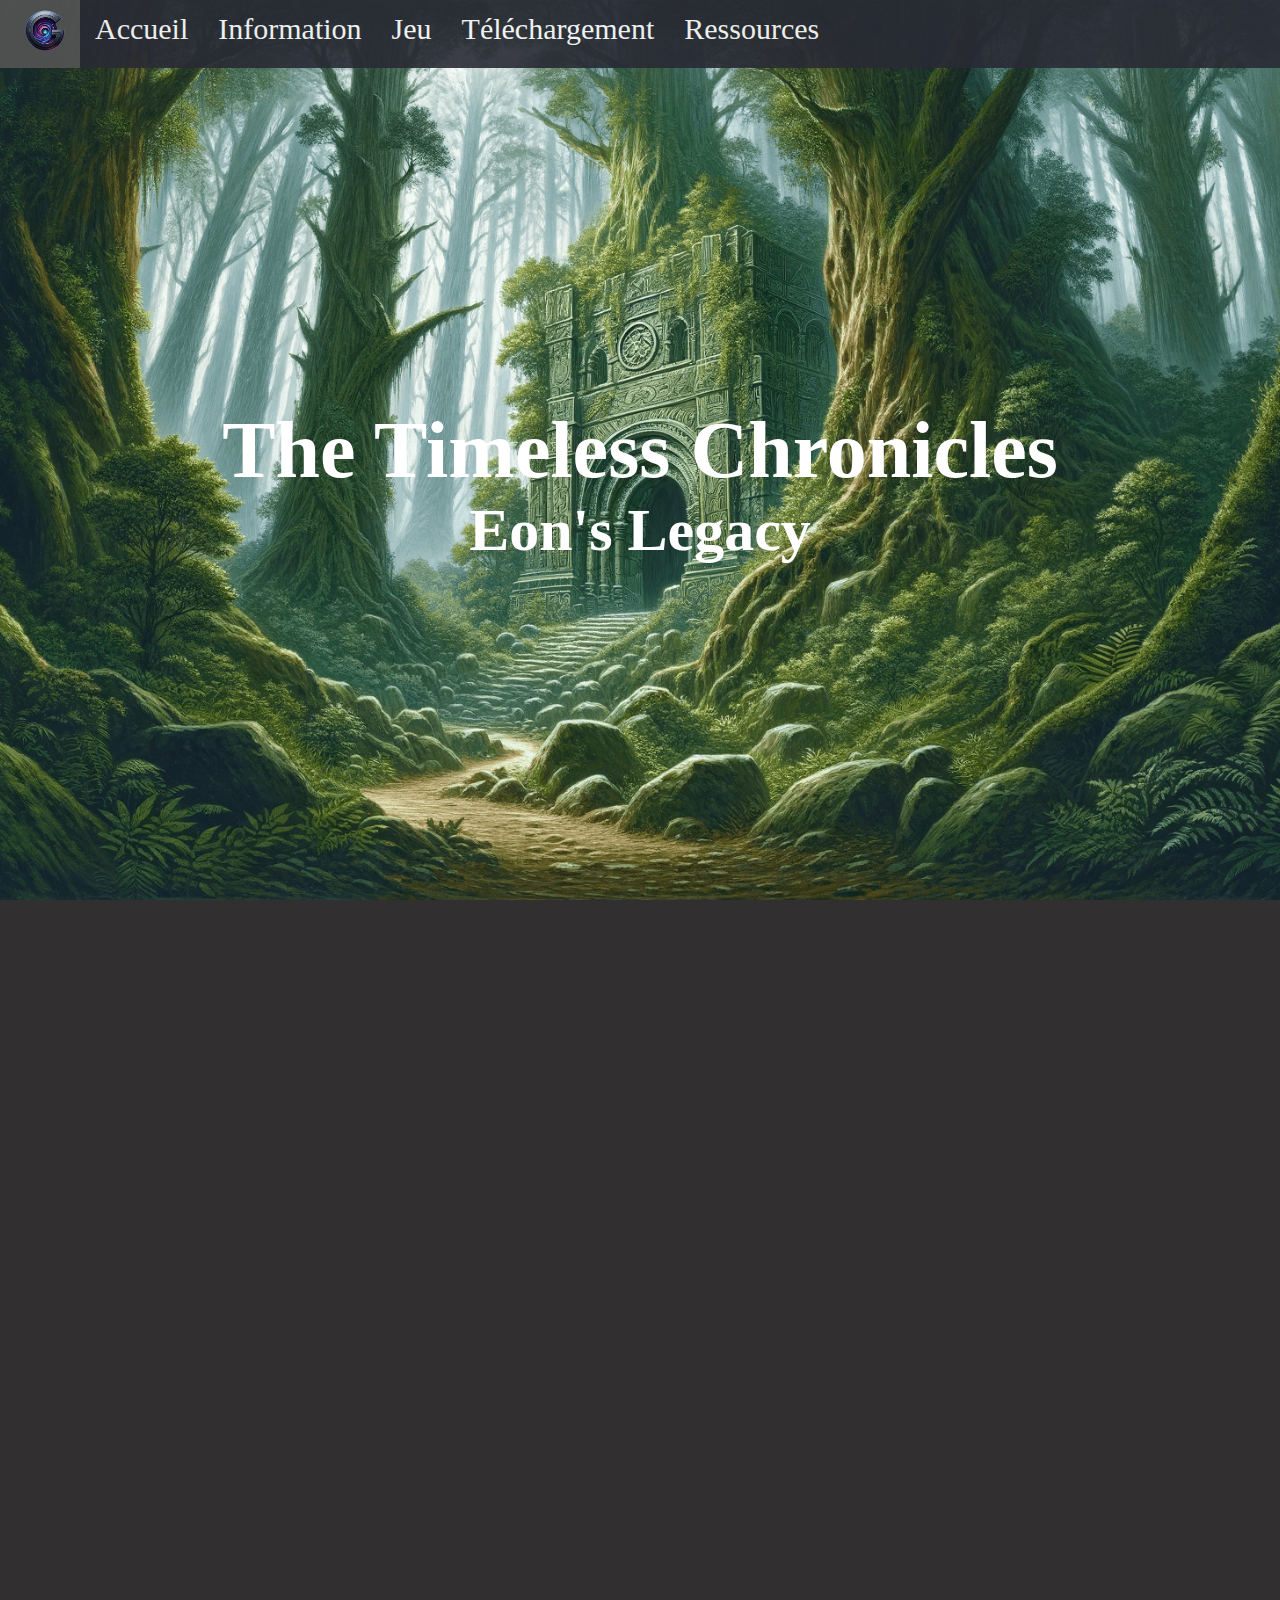
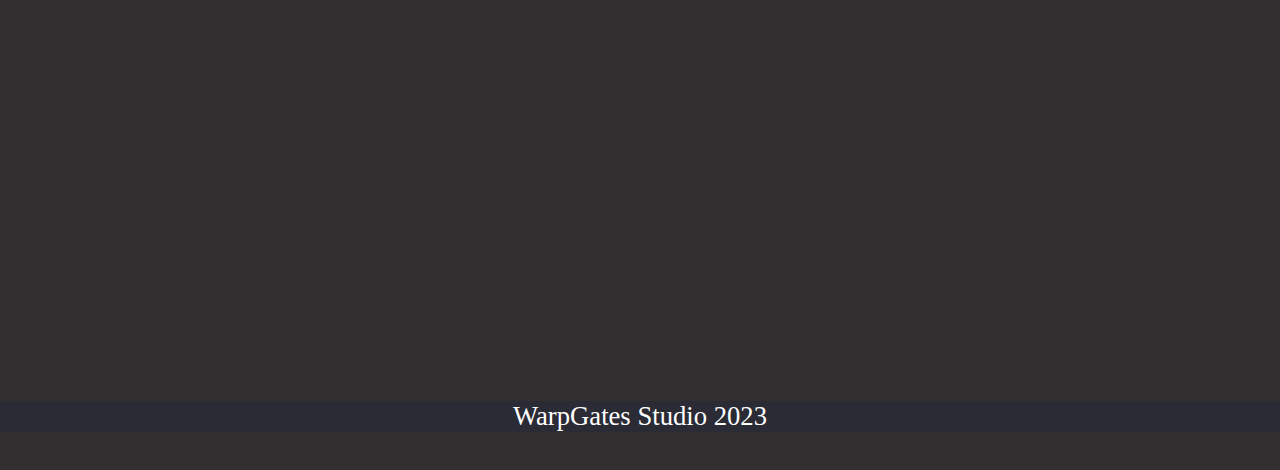
<file: jeu.html>
<!DOCTYPE html>
<html lang="fr">
    <head>
        <meta charset="UTF-8">
        <link rel="stylesheet" type="text/css" href="css/style.css?v=202422021339"/>
        <link href="img/logoG.png" rel="icon"/>
        <title>WaprGates Studio</title>

        <style>
            /* Styles de base pour le titre */
            .game .title,
            .game .texte,
            .game .ligne,
            .game .elt {
                opacity: 0; /* Opacité initiale à 0 */
                transform: translateY(100px); /* Translation initiale de 20 pixels vers le bas */
                transition: opacity 0.7s ease-in-out, transform 0.7s ease-in-out; /* Animation */
            }

            /* Lorsque la classe .visible est ajoutée, l'opacité est définie à 1 et la translation initiale est annulée */
            .game .title.visible,
            .game .texte.visible,
            .game .ligne.visible,
            .game .elt.visible   {
                opacity: 1;
                transform: translateY(0);
            }
        </style>
    </head>
    <body>
        <div class="header">
            <div class="menu">
                <div class="nav">
                    <a href="index.html"><img src="img/logoG.png" alt="Logo"></a>
                    <ul>
                        <li><a href="index.html">Accueil</a></li>
                        <li><a href="info.html">Information</a></li>
                        <li><a href="jeu.html">Jeu</a></li>
                        <li><a href="download.html">Téléchargement</a></li>
                        <li><a href="ressources.html">Ressources</a></li>
                        <!--<li><a href="connection.html">Connexion</a></li>-->
                    </ul>
                </div>
                <div class="burger-menu" onclick="toggleMenu()">
                    <div class="burger-lines"></div>
                    <div class="burger-lines"></div>
                    <div class="burger-lines"></div>
                </div>
            </div>
        </div>

        <div class="body">
            <div class="parallax-effect parallax-effect-jeu">
                <div class="title-text">
                    <h1>The Timeless Chronicles</h1>
                    <h2>Eon's Legacy</h2>
                </div>
            </div>

            <div class="game">
                <h2 class="title titlet1">Un jeu, une histoire</h2>

                <hr class="ligne lignel1">

                <p class="texte textet1">Au commencement, Eon, une divinité supérieure, instaura le concept de temps en créant quatre portails situés dans diverses périodes, gardés par des protecteurs dédiés. À l'époque contemporaine, un dieu envieux a introduit la corruption chez Eon et ses gardiens à l'aide d'une force sinistre. Dans ses ultimes moments de lucidité, Eon convoqua les guerriers les plus éminents de l'Histoire pour le combattre. Ces guerriers, extraits de leur temps, ont la mission de vaincre la divinité pervertie et de découvrir un chemin pour retourner dans leurs époques respectives, aidés par un marchand énigmatique.</p>
                <ul class="liste">
                    <li class="elt l1">Râ, un archer de l'Égypte ancienne, avait combattu dans un conflit opposant l'Empire Égyptien à la Perse pour subvenir aux besoins de sa jeune sœur. Marqué par ces années de conflit, il avait choisi de vivre en paix en tant que fermier, mais il se voit contraint de reprendre les armes face à Eon.</li>
                    <li class="elt l2">Messir Geoffroy de Gaumont, un chevalier du XIIIe siècle, servait sous le roi Louis IX mais fut injustement accusé de trahison par ses ennemis. Forcé à l'exil et à renoncer à son code de chevalerie, il aspire à restaurer son honneur.</li>
                    <li class="elt l3">Hans von Doof, un scientifique de notre ère, a transformé le XXIe siècle avec ses inventions. Suite à un désastreux accident de laboratoire, il a perdu des milliards ainsi que son entreprise. Marginalisé pendant trois ans, l'arrivée d'Eon lui offre une nouvelle raison de vivre.</li>
                    <li class="elt l4">K., un assassin de la société post-apocalyptique du XXIIe siècle, appartient à la seconde génération post-troisième guerre mondiale. Dans cet environnement brutal, K., un tueur à gages anonyme, lutte pour sa survie en échangeant la mort contre de la nourriture.</li>
                </ul>
                
                <h2 class="title titlet2">Déroulement du jeu</h2>

                <hr class="ligne lignel2">

                <p class="texte textet2">Le jeu se déroule en équipes de 1 à 4 joueurs en ligne, offrant une expérience collaborative très importante dans le déroulement du jeu. Chaque niveau présente un double défi : tout d’abord, il s’agit d’explorer méticuleusement la carte à la recherche du passage menant à la salle finale, puis de coopérer avec d’autres joueurs pour affronter les monstres disséminés à divers endroits sur la carte. Ces affrontements sont cruciaux pour renforcer les joueurs, les préparant ainsi aux épreuves futures. Une fois cette étape franchie, les joueurs doivent affronter un boss dont la principale mission est de protéger le portail permettant d’accéder au niveau suivant.</p>
            </div>
        </div>
        <br>
        <div class="footer">
            <p>WarpGates Studio 2023</p>
        </div>
    </body>

    <script>
        function toggleMenu() {
            var menu = document.querySelector('.menu');
            menu.classList.toggle('active');
        }
    </script>
    <script>
        const h2Element = document.querySelector('.game .titlet1');
        const h2Elementbis = document.querySelector('.game .lignel1');
        const h2ElementText = document.querySelector('.game .textet1');

        const h2ElementList1 = document.querySelector('.game .l1');
        const h2ElementList2 = document.querySelector('.game .l2');
        const h2ElementList3 = document.querySelector('.game .l3');
        const h2ElementList4 = document.querySelector('.game .l4');

        const h2Element2 = document.querySelector('.game .titlet2');
        const h2Element2bis = document.querySelector('.game .lignel2');
        const h2Element2Text = document.querySelector('.game .textet2');

        window.addEventListener('scroll', () => {
            const rect = h2Element.getBoundingClientRect();
            if (rect.top < window.innerHeight) {
                h2Element.classList.add('visible');
                h2Elementbis.classList.add('visible');
            }
            else {
                h2Element.classList.remove('visible'); // Retirez la classe .hidden
                h2Elementbis.classList.remove('visible');
            }

            const rect2 = h2ElementText.getBoundingClientRect();
            if (rect2.top < window.innerHeight) {
                h2ElementText.classList.add('visible');
            }
            else {
                h2ElementText.classList.remove('visible');
            }

            const r1 = h2ElementList1.getBoundingClientRect();
            const r2 = h2ElementList2.getBoundingClientRect();
            const r3 = h2ElementList3.getBoundingClientRect();
            const r4 = h2ElementList4.getBoundingClientRect();
            if (r1.top < window.innerHeight) {
                h2ElementList1.classList.add('visible');
            }
            else {
                h2ElementList1.classList.remove('visible');
            }
            if (r2.top < window.innerHeight) {
                h2ElementList2.classList.add('visible');
            }
            else {
                h2ElementList2.classList.remove('visible');
            }
            if (r3.top < window.innerHeight) {
                h2ElementList3.classList.add('visible');
            }
            else {
                h2ElementList3.classList.remove('visible');
            }
            if (r4.top < window.innerHeight) {
                h2ElementList4.classList.add('visible');
            }
            else {
                h2ElementList4.classList.remove('visible');
            }

            const rect3 = h2Element2.getBoundingClientRect();
            if (rect3.top < window.innerHeight) {
                h2Element2.classList.add('visible');
                h2Element2bis.classList.add('visible');
            }
            else {
                h2Element2.classList.remove('visible'); // Retirez la classe .hidden
                h2Element2bis.classList.remove('visible');
            }

            const rect4 = h2Element2Text.getBoundingClientRect();
            if (rect4.top < window.innerHeight) {
                h2Element2Text.classList.add('visible');
            }
            else {
                h2Element2Text.classList.remove('visible');
            }
        });
    </script>
</html>
</file>
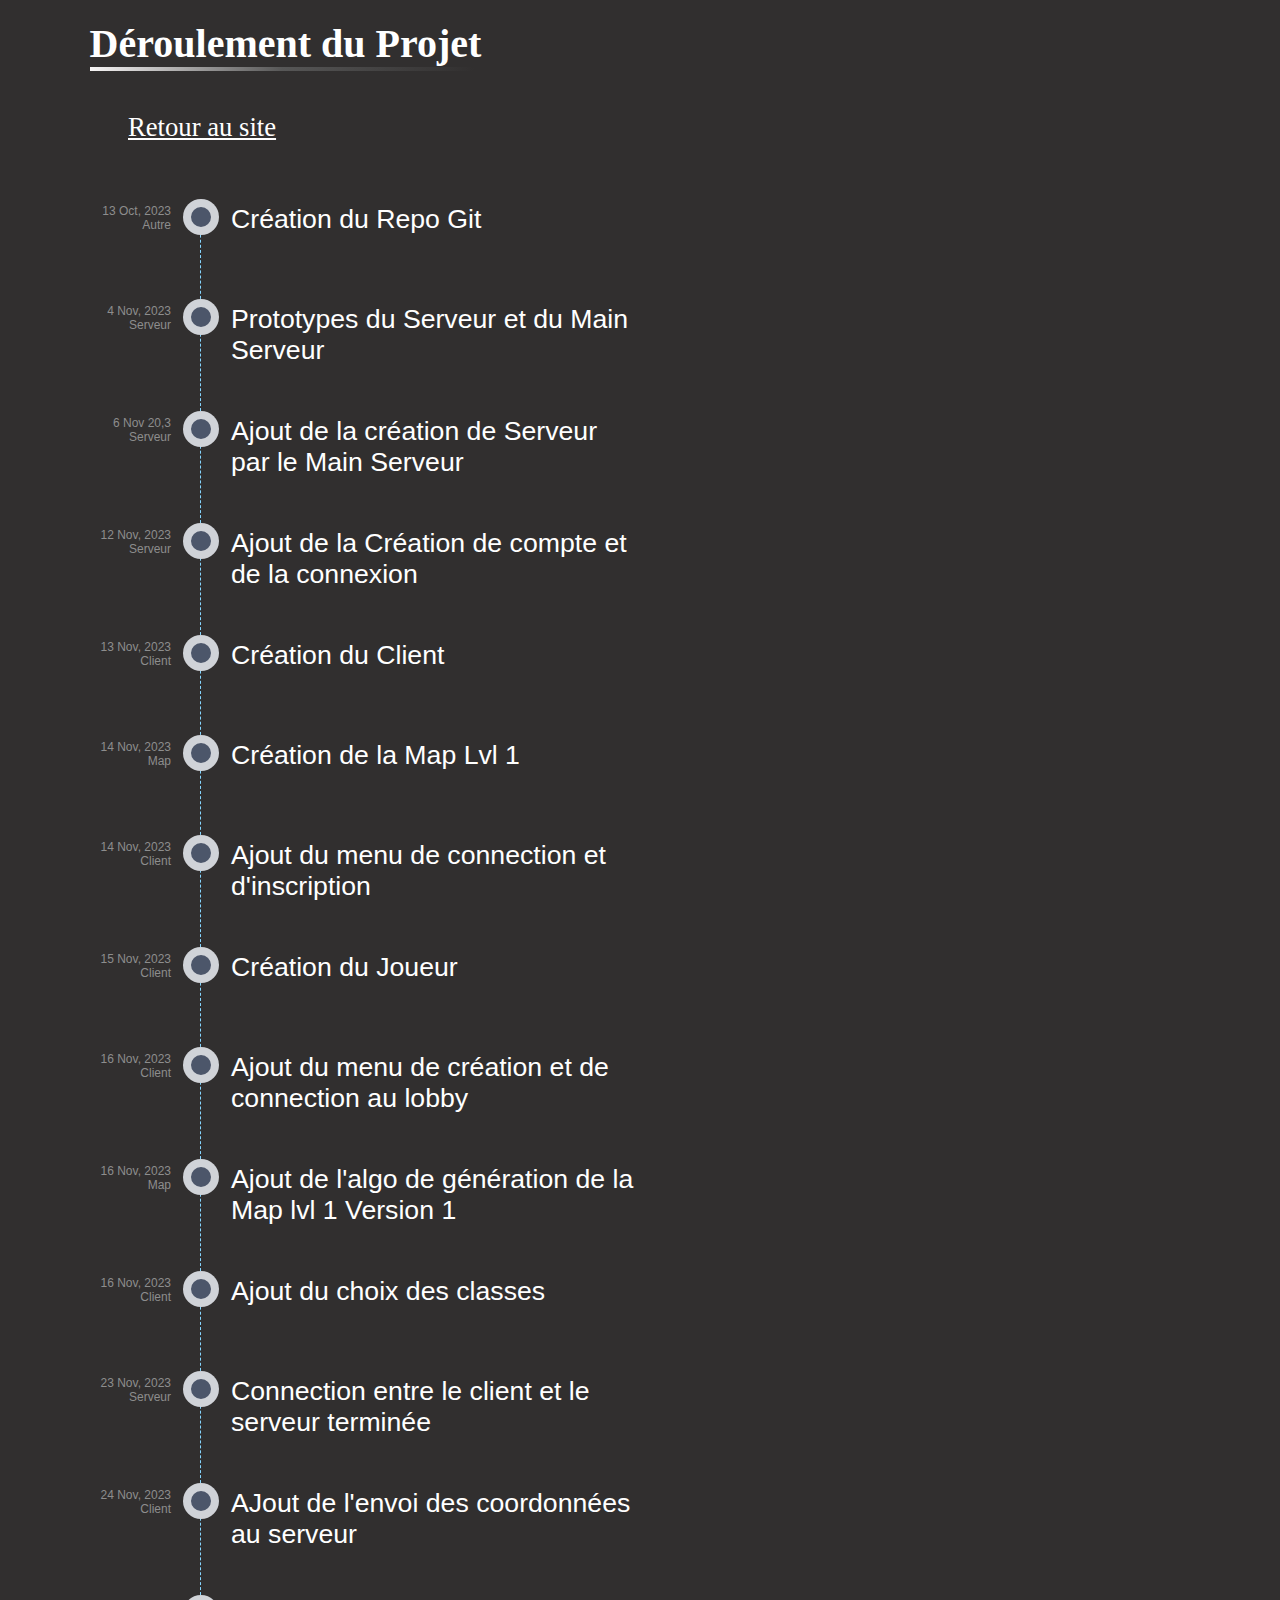
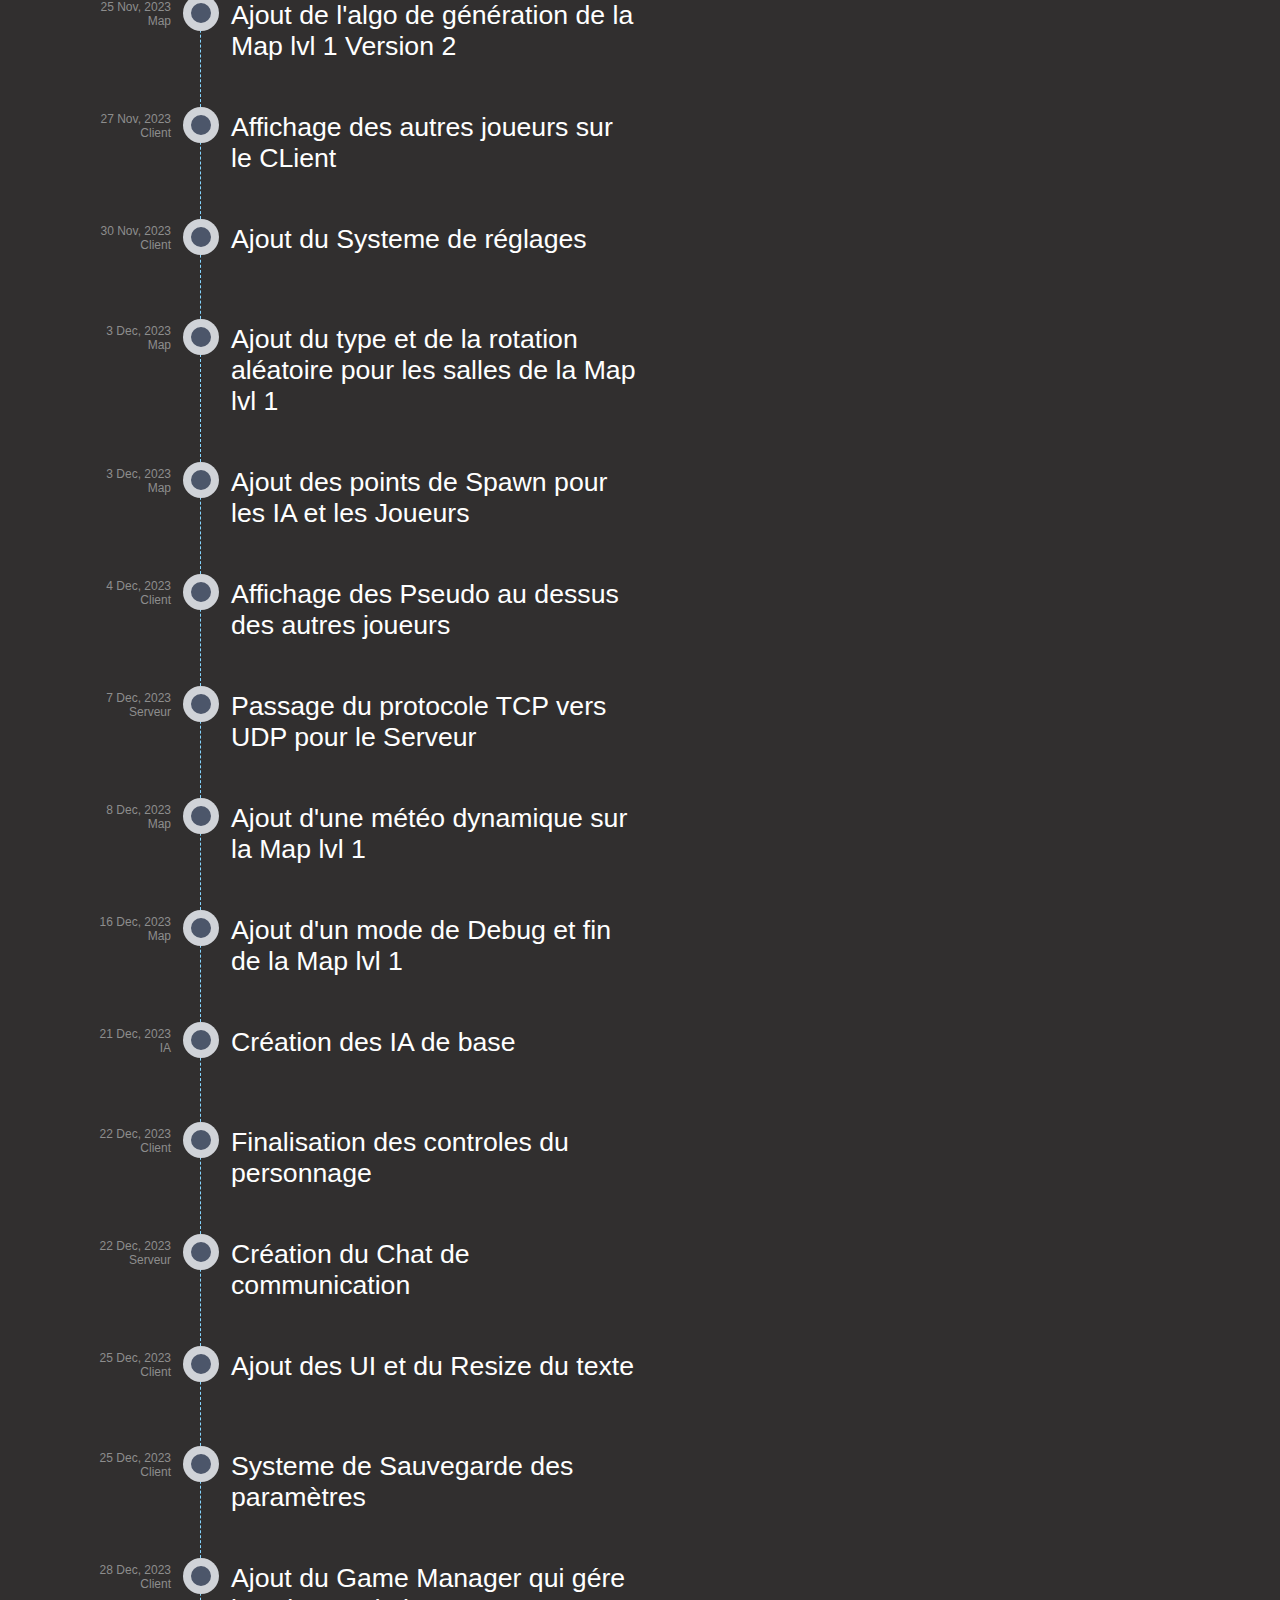
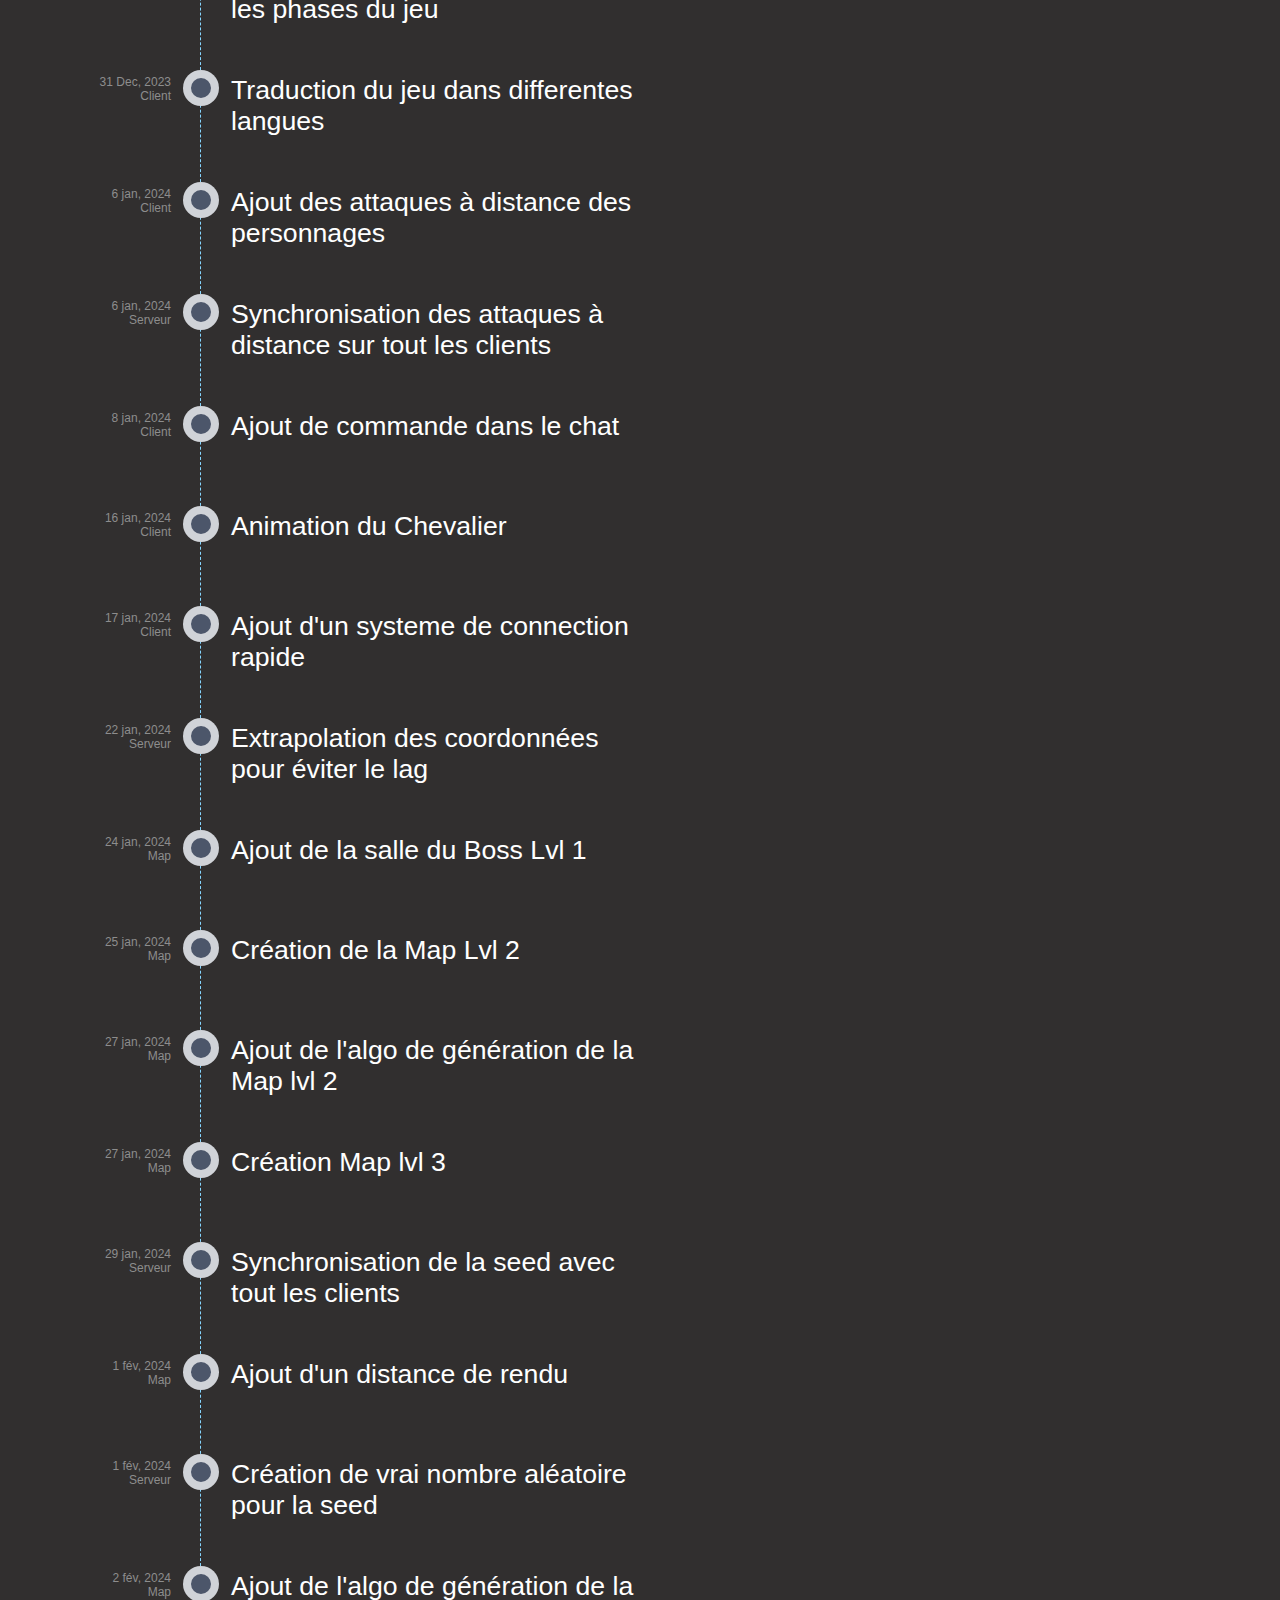
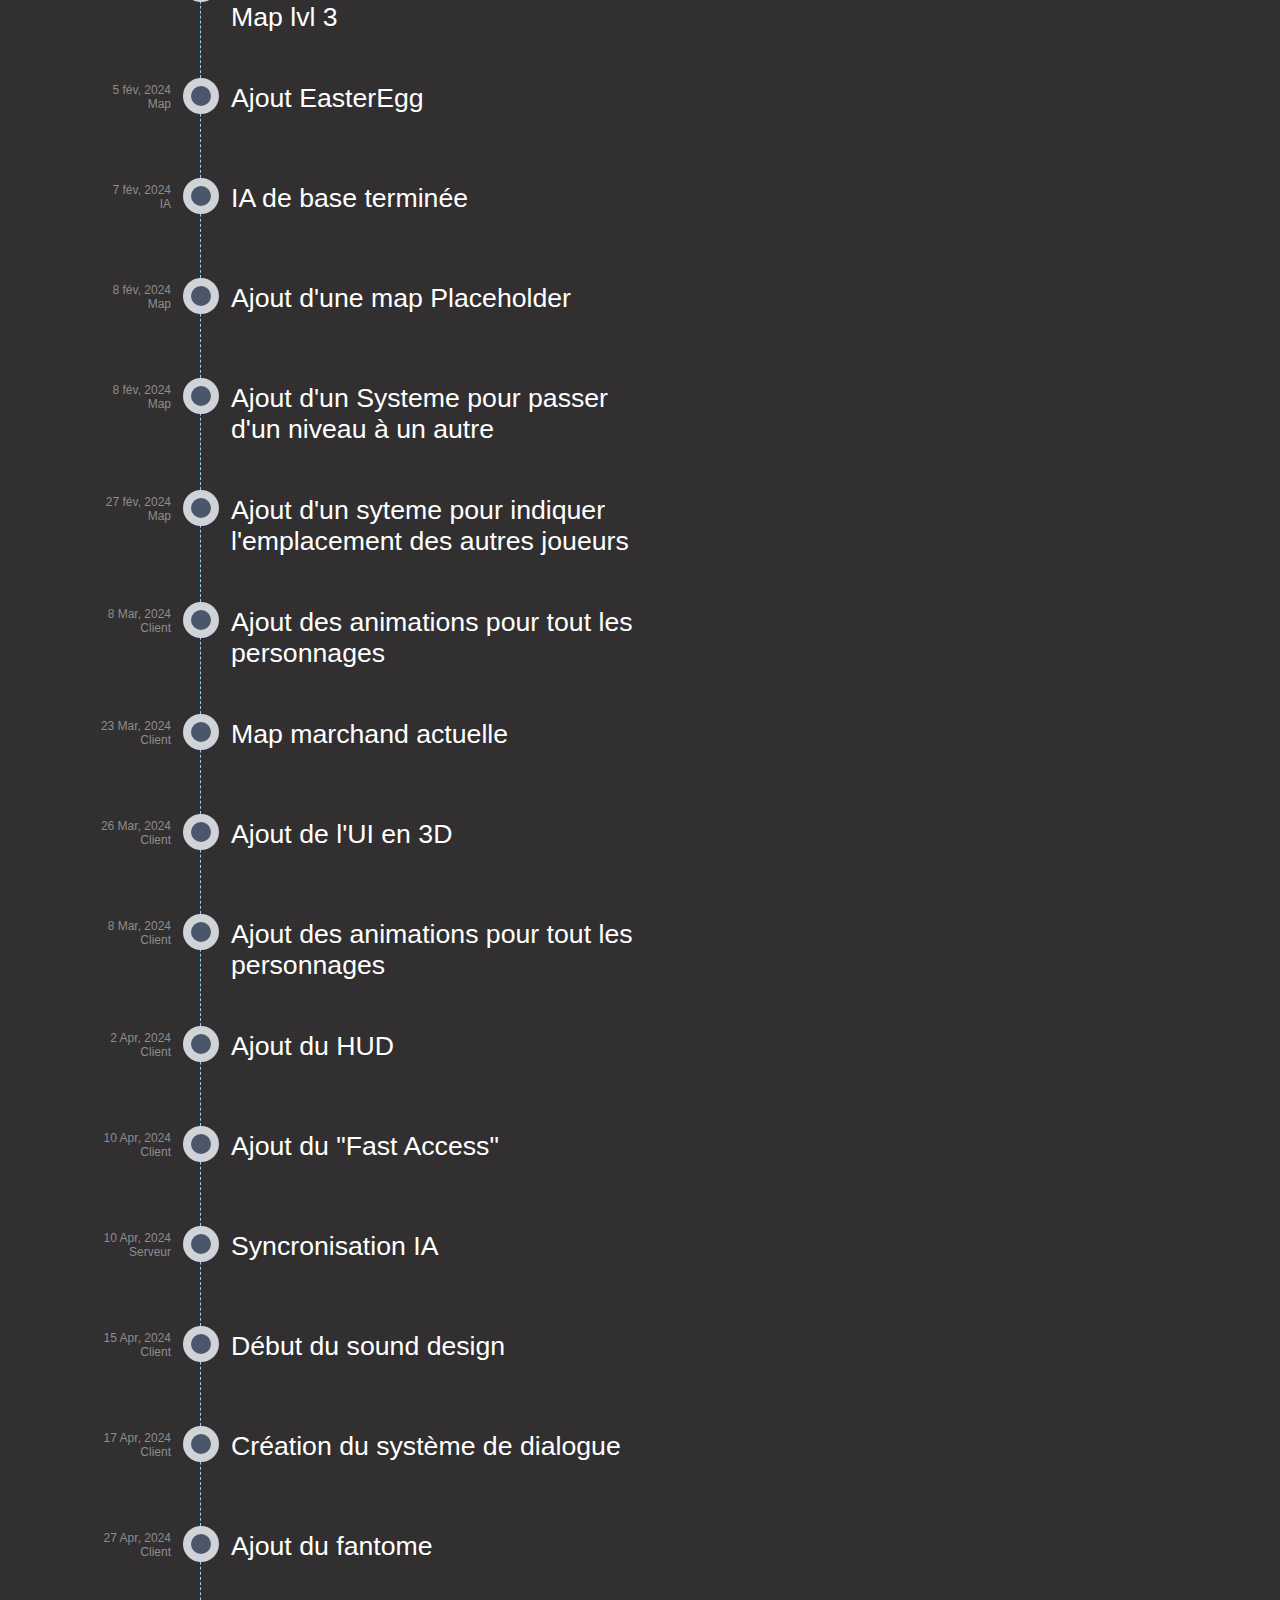
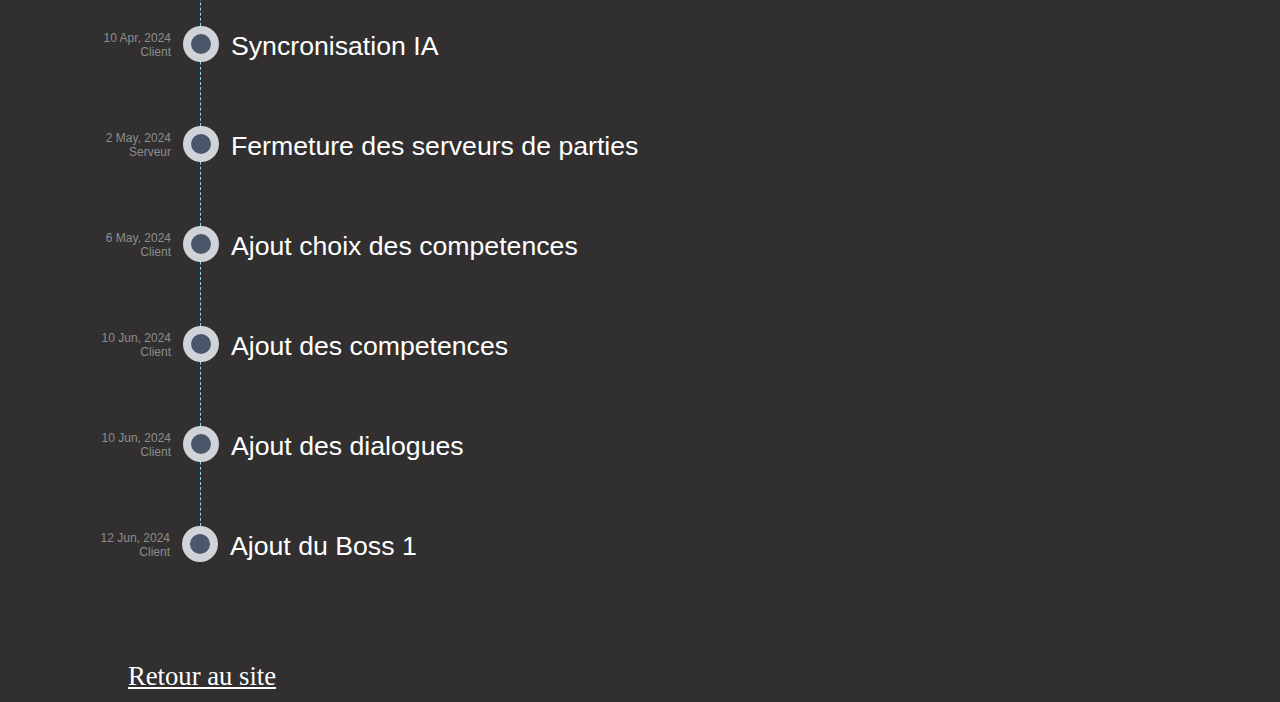
<file: project.html>
<!DOCTYPE html>
<html lang="en">
<head>
    <meta charset="UTF-8">
    <link rel="stylesheet" type="text/css" href="css/style.css?v=202422021339"/>
    <link href="img/logoG.png" rel="icon"/>
    <title>WaprGates Studio</title>
</head>
<body>
    <h2 class="title titlet3">Déroulement du Projet</h2>
    <hr class="ligne lignel3">
    <br>
    <p class="lien texte"><a href="info.html">Retour au site</a></p>
    <br>
    <div class="history-tl-container">
        <ul class="tl">
            <li class="tl-item" ng-repeat="item in retailer_history">
                <div class="timestamp">
                    13 Oct, 2023<br>
                    Autre
                </div>
                <div class="item-title">Création du Repo Git</div>
            </li>
            <li class="tl-item" ng-repeat="item in retailer_history">
                <div class="timestamp">
                    4 Nov, 2023<br>
                    Serveur
                </div>
                <div class="item-title">Prototypes du Serveur et du Main Serveur</div>
            </li>
            <li class="tl-item" ng-repeat="item in retailer_history">
                <div class="timestamp">
                    6 Nov 20,3<br>
                    Serveur
                </div>
                <div class="item-title">Ajout de la création de Serveur par le Main Serveur</div>
            </li>
            <li class="tl-item" ng-repeat="item in retailer_history">
                <div class="timestamp">
                    12 Nov, 2023<br>
                    Serveur
                </div>
                <div class="item-title">Ajout de la Création de compte et de la connexion</div>
            </li>
            <li class="tl-item" ng-repeat="item in retailer_history">
                <div class="timestamp">
                    13 Nov, 2023<br>
                    Client
                </div>
                <div class="item-title">Création du Client</div>
            </li>
            <li class="tl-item" ng-repeat="item in retailer_history">
                <div class="timestamp">
                    14 Nov, 2023<br>
                    Map
                </div>
                <div class="item-title">Création de la Map Lvl 1</div>
            </li>
            <li class="tl-item" ng-repeat="item in retailer_history">
                <div class="timestamp">
                    14 Nov, 2023<br>
                    Client
                </div>
                <div class="item-title">Ajout du menu de connection et d'inscription</div>
            </li>
            <li class="tl-item" ng-repeat="item in retailer_history">
                <div class="timestamp">
                    15 Nov, 2023<br>
                    Client
                </div>
                <div class="item-title">Création du Joueur</div>
            </li>
            <li class="tl-item" ng-repeat="item in retailer_history">
                <div class="timestamp">
                    16 Nov, 2023<br>
                    Client
                </div>
                <div class="item-title">Ajout du menu de création et de connection au lobby</div>
            </li>
            <li class="tl-item" ng-repeat="item in retailer_history">
                <div class="timestamp">
                    16 Nov, 2023<br>
                    Map
                </div>
                <div class="item-title">Ajout de l'algo de génération de la Map lvl 1 Version 1</div>
            </li>
            <li class="tl-item" ng-repeat="item in retailer_history">
                <div class="timestamp">
                    16 Nov, 2023<br>
                    Client
                </div>
                <div class="item-title">Ajout du choix des classes</div>
            </li>
            <li class="tl-item" ng-repeat="item in retailer_history">
                <div class="timestamp">
                    23 Nov, 2023<br>
                    Serveur
                </div>
                <div class="item-title">Connection entre le client et le serveur terminée</div>
            </li>
            <li class="tl-item" ng-repeat="item in retailer_history">
                <div class="timestamp">
                    24 Nov, 2023<br>
                    Client
                </div>
                <div class="item-title">AJout de l'envoi des coordonnées au serveur</div>
            </li>
            <li class="tl-item" ng-repeat="item in retailer_history">
                <div class="timestamp">
                    25 Nov, 2023<br>
                    Map
                </div>
                <div class="item-title">Ajout de l'algo de génération de la Map lvl 1 Version 2</div>
            </li>
            <li class="tl-item" ng-repeat="item in retailer_history">
                <div class="timestamp">
                    27 Nov, 2023<br>
                    Client
                </div>
                <div class="item-title">Affichage des autres joueurs sur le CLient</div>
            </li>
            <li class="tl-item" ng-repeat="item in retailer_history">
                <div class="timestamp">
                    30 Nov, 2023<br>
                    Client
                </div>
                <div class="item-title">Ajout du Systeme de réglages</div>
            </li>
            <li class="tl-item" ng-repeat="item in retailer_history">
                <div class="timestamp">
                    3 Dec, 2023<br>
                    Map
                </div>
                <div class="item-title">Ajout du type et de la rotation aléatoire pour les salles de la Map lvl 1</div>
            </li>
            <li class="tl-item" ng-repeat="item in retailer_history">
                <div class="timestamp">
                    3 Dec, 2023<br>
                    Map
                </div>
                <div class="item-title">Ajout des points de Spawn pour les IA et les Joueurs</div>
            </li>
            <li class="tl-item" ng-repeat="item in retailer_history">
                <div class="timestamp">
                    4 Dec, 2023<br>
                    Client
                </div>
                <div class="item-title">Affichage des Pseudo au dessus des autres joueurs</div>
            </li>
            <li class="tl-item" ng-repeat="item in retailer_history">
                <div class="timestamp">
                    7 Dec, 2023<br>
                    Serveur
                </div>
                <div class="item-title">Passage du protocole TCP vers UDP pour le Serveur</div>
            </li>
            <li class="tl-item" ng-repeat="item in retailer_history">
                <div class="timestamp">
                    8 Dec, 2023<br>
                    Map
                </div>
                <div class="item-title">Ajout d'une météo dynamique sur la Map lvl 1</div>
            </li>
            <li class="tl-item" ng-repeat="item in retailer_history">
                <div class="timestamp">
                    16 Dec, 2023<br>
                    Map
                </div>
                <div class="item-title">Ajout d'un mode de Debug et fin de la Map lvl 1</div>
            </li>
            <li class="tl-item" ng-repeat="item in retailer_history">
                <div class="timestamp">
                    21 Dec, 2023<br>
                    IA
                </div>
                <div class="item-title">Création des IA de base</div>
            </li>
            <li class="tl-item" ng-repeat="item in retailer_history">
                <div class="timestamp">
                    22 Dec, 2023<br>
                    Client
                </div>
                <div class="item-title">Finalisation des controles du personnage</div>
            </li>
            <li class="tl-item" ng-repeat="item in retailer_history">
                <div class="timestamp">
                    22 Dec, 2023<br>
                    Serveur
                </div>
                <div class="item-title">Création du Chat de communication</div>
            </li>
            <li class="tl-item" ng-repeat="item in retailer_history">
                <div class="timestamp">
                    25 Dec, 2023<br>
                    Client
                </div>
                <div class="item-title">Ajout des UI et du Resize du texte</div>
            </li>
            <li class="tl-item" ng-repeat="item in retailer_history">
                <div class="timestamp">
                    25 Dec, 2023<br>
                    Client
                </div>
                <div class="item-title">Systeme de Sauvegarde des paramètres</div>
            </li>
            <li class="tl-item" ng-repeat="item in retailer_history">
                <div class="timestamp">
                    28 Dec, 2023<br>
                    Client
                </div>
                <div class="item-title">Ajout du Game Manager qui gére les phases du jeu</div>
            </li>
            <li class="tl-item" ng-repeat="item in retailer_history">
                <div class="timestamp">
                    31 Dec, 2023<br>
                    Client
                </div>
                <div class="item-title">Traduction du jeu dans differentes langues</div>
            </li>
            <li class="tl-item" ng-repeat="item in retailer_history">
                <div class="timestamp">
                    6 jan, 2024<br>
                    Client
                </div>
                <div class="item-title">Ajout des attaques à distance des personnages</div>
            </li>
            <li class="tl-item" ng-repeat="item in retailer_history">
                <div class="timestamp">
                    6 jan, 2024<br>
                    Serveur
                </div>
                <div class="item-title">Synchronisation des attaques à distance sur tout les clients</div>
            </li>
            <li class="tl-item" ng-repeat="item in retailer_history">
                <div class="timestamp">
                    8 jan, 2024<br>
                    Client
                </div>
                <div class="item-title">Ajout de commande dans le chat</div>
            </li>
            <li class="tl-item" ng-repeat="item in retailer_history">
                <div class="timestamp">
                    16 jan, 2024<br>
                    Client
                </div>
                <div class="item-title">Animation du Chevalier</div>
            </li>
            <li class="tl-item" ng-repeat="item in retailer_history">
                <div class="timestamp">
                    17 jan, 2024<br>
                    Client
                </div>
                <div class="item-title">Ajout d'un systeme de connection rapide</div>
            </li>
            <li class="tl-item" ng-repeat="item in retailer_history">
                <div class="timestamp">
                    22 jan, 2024<br>
                    Serveur
                </div>
                <div class="item-title">Extrapolation des coordonnées pour éviter le lag</div>
            </li>
            <li class="tl-item" ng-repeat="item in retailer_history">
                <div class="timestamp">
                    24 jan, 2024<br>
                    Map
                </div>
                <div class="item-title">Ajout de la salle du Boss Lvl 1</div>
            </li>
            <li class="tl-item" ng-repeat="item in retailer_history">
                <div class="timestamp">
                    25 jan, 2024<br>
                    Map
                </div>
                <div class="item-title">Création de la Map Lvl 2</div>
            </li>
            <li class="tl-item" ng-repeat="item in retailer_history">
                <div class="timestamp">
                    27 jan, 2024<br>
                    Map
                </div>
                <div class="item-title">Ajout de l'algo de génération de la Map lvl 2</div>
            </li>
            <li class="tl-item" ng-repeat="item in retailer_history">
                <div class="timestamp">
                    27 jan, 2024<br>
                    Map
                </div>
                <div class="item-title">Création Map lvl 3</div>
            </li>
            <li class="tl-item" ng-repeat="item in retailer_history">
                <div class="timestamp">
                    29 jan, 2024<br>
                    Serveur
                </div>
                <div class="item-title">Synchronisation de la seed avec tout les clients</div>
            </li>
            <li class="tl-item" ng-repeat="item in retailer_history">
                <div class="timestamp">
                    1 fév, 2024<br>
                    Map
                </div>
                <div class="item-title">Ajout d'un distance de rendu</div>
            </li>
            <li class="tl-item" ng-repeat="item in retailer_history">
                <div class="timestamp">
                    1 fév, 2024<br>
                    Serveur
                </div>
                <div class="item-title">Création de vrai nombre aléatoire pour la seed</div>
            </li>
            <li class="tl-item" ng-repeat="item in retailer_history">
                <div class="timestamp">
                    2 fév, 2024<br>
                    Map
                </div>
                <div class="item-title">Ajout de l'algo de génération de la Map lvl 3</div>
            </li>
            <li class="tl-item" ng-repeat="item in retailer_history">
                <div class="timestamp">
                    5 fév, 2024<br>
                    Map
                </div>
                <div class="item-title">Ajout EasterEgg</div>
            </li>
            <li class="tl-item" ng-repeat="item in retailer_history">
                <div class="timestamp">
                    7 fév, 2024<br>
                    IA
                </div>
                <div class="item-title">IA de base terminée</div>
            </li>
            <li class="tl-item" ng-repeat="item in retailer_history">
                <div class="timestamp">
                    8 fév, 2024<br>
                    Map
                </div>
                <div class="item-title">Ajout d'une map Placeholder</div>
            </li>
            <li class="tl-item" ng-repeat="item in retailer_history">
                <div class="timestamp">
                    8 fév, 2024<br>
                    Map
                </div>
                <div class="item-title">Ajout d'un Systeme pour passer d'un niveau à un autre</div>
            </li>
            <li class="tl-item" ng-repeat="item in retailer_history">
                <div class="timestamp">
                    27 fév, 2024<br>
                    Map
                </div>
                <div class="item-title">Ajout d'un syteme pour indiquer l'emplacement des autres joueurs</div>
            </li>
            <li class="tl-item" ng-repeat="item in retailer_history">
                <div class="timestamp">
                    8 Mar, 2024<br>
                    Client
                </div>
                <div class="item-title">Ajout des animations pour tout les personnages</div>
            </li>
            <li class="tl-item" ng-repeat="item in retailer_history">
                <div class="timestamp">
                    23 Mar, 2024<br>
                    Client
                </div>
                <div class="item-title">Map marchand actuelle</div>
            </li>
            <li class="tl-item" ng-repeat="item in retailer_history">
                <div class="timestamp">
                    26 Mar, 2024<br>
                    Client
                </div>
                <div class="item-title">Ajout de l'UI en 3D</div>
            </li>
            <li class="tl-item" ng-repeat="item in retailer_history">
                <div class="timestamp">
                    8 Mar, 2024<br>
                    Client
                </div>
                <div class="item-title">Ajout des animations pour tout les personnages</div>
            </li>
            <li class="tl-item" ng-repeat="item in retailer_history">
                <div class="timestamp">
                    2 Apr, 2024<br>
                    Client
                </div>
                <div class="item-title">Ajout du HUD</div>
            </li>
            <li class="tl-item" ng-repeat="item in retailer_history">
                <div class="timestamp">
                    10 Apr, 2024<br>
                    Client
                </div>
                <div class="item-title">Ajout du "Fast Access"</div>
            </li>
            <li class="tl-item" ng-repeat="item in retailer_history">
                <div class="timestamp">
                    10 Apr, 2024<br>
                    Serveur
                </div>
                <div class="item-title">Syncronisation IA</div>
            </li>
            <li class="tl-item" ng-repeat="item in retailer_history">
                <div class="timestamp">
                    15 Apr, 2024<br>
                    Client
                </div>
                <div class="item-title">Début du sound design</div>
            </li>
            <li class="tl-item" ng-repeat="item in retailer_history">
                <div class="timestamp">
                    17 Apr, 2024<br>
                    Client
                </div>
                <div class="item-title">Création du système de dialogue</div>
            </li>
            <li class="tl-item" ng-repeat="item in retailer_history">
                <div class="timestamp">
                    27 Apr, 2024<br>
                    Client
                </div>
                <div class="item-title">Ajout du fantome</div>
            </li>
            <li class="tl-item" ng-repeat="item in retailer_history">
                <div class="timestamp">
                    10 Apr, 2024<br>
                    Client
                </div>
                <div class="item-title">Syncronisation IA</div>
            </li>
            <li class="tl-item" ng-repeat="item in retailer_history">
                <div class="timestamp">
                    2 May, 2024<br>
                    Serveur
                </div>
                <div class="item-title">Fermeture des serveurs de parties</div>
            </li>
            <li class="tl-item" ng-repeat="item in retailer_history">
                <div class="timestamp">
                    6 May, 2024<br>
                    Client
                </div>
                <div class="item-title">Ajout choix des competences</div>
            </li>
            <li class="tl-item" ng-repeat="item in retailer_history">
                <div class="timestamp">
                    10 Jun, 2024<br>
                    Client
                </div>
                <div class="item-title">Ajout des competences</div>
            </li>
            <li class="tl-item" ng-repeat="item in retailer_history">
                <div class="timestamp">
                    10 Jun, 2024<br>
                    Client
                </div>
                <div class="item-title">Ajout des dialogues</div>
            </li>
            <li class="tl-item" ng-repeat="item in retailer_history">
                <div class="timestamp">
                    12 Jun, 2024<br>
                    Client
                </div>
                <div class="item-title">Ajout du Boss 1</div>
            </li>
        </ul>
    </div>

    <p class="lien texte"><a href="info.html">Retour au site</a></p>
</body>
</html>
</file>
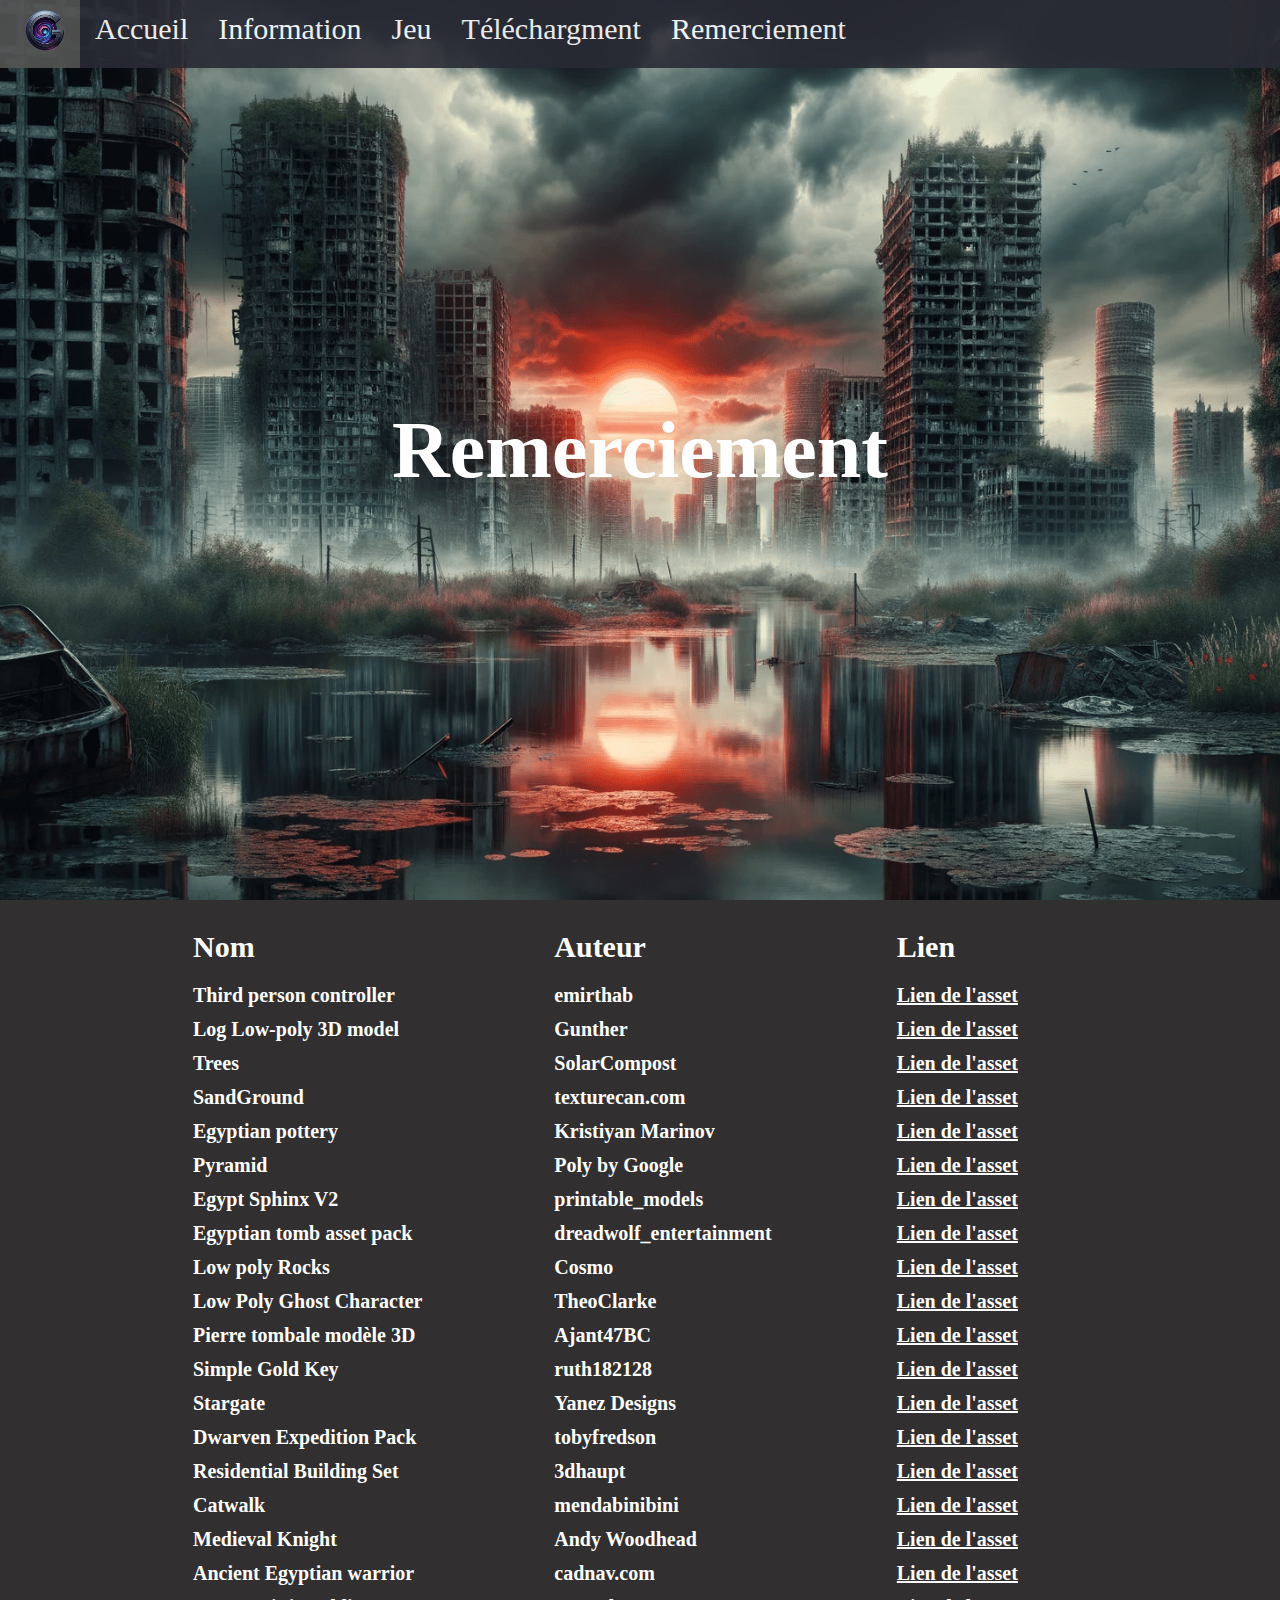
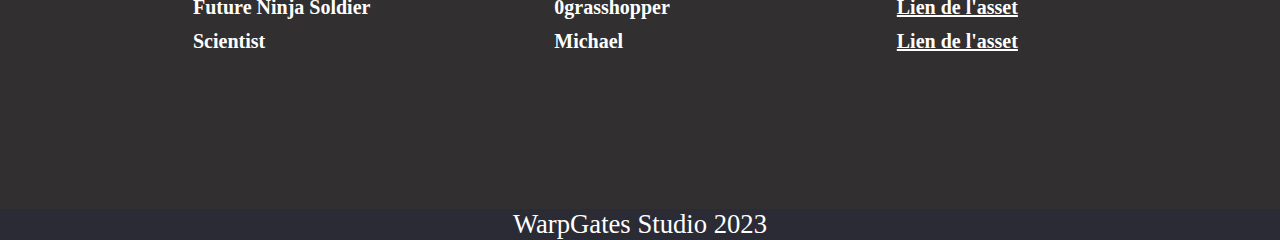
<file: remerciement.html>
<!DOCTYPE html>
<html lang="fr">
    <head>
        <meta charset="UTF-8">
        <link rel="stylesheet" type="text/css" href="css/style.css?v=202311101257"/>
        <link href="img/logoG.png" rel="icon"/>
        <title>WaprGates Studio</title>
    </head>
    <body>
        <div class="header">
            <div class="menu">
                <div class="nav">
                    <a href="index.html"><img src="img/logoG.png" alt="Logo"></a>
                    <ul>
                        <li><a href="index.html">Accueil</a></li>
                        <li><a href="info.html">Information</a></li>
                        <li><a href="jeu.html">Jeu</a></li>
                        <li><a href="download.html">Téléchargment</a></li>
                        <li><a href="remerciement.html">Remerciement</a></li>
                        <!--<li><a href="connection.html">Connexion</a></li>-->
                    </ul>
                </div>
                <div class="burger-menu" onclick="toggleMenu()">
                    <div class="burger-lines"></div>
                    <div class="burger-lines"></div>
                    <div class="burger-lines"></div>
                </div>
            </div>
        </div>

        <div class="body">
            <div class="parallax-effect parallax-effect-thanks">
                <div class="title-text">
                    <h1>Remerciement</h1>
                </div>
            </div>
            <div class="parallax-effect parallax-effect-thanks">
                <div class="assets">
                    <table>
                        <tr>
                            <th class="entete">Nom</th>
                            <th class="entete">Auteur</th>
                            <th class="entete">Lien</th>
                        </tr>
                        <tr>
                            <th>Third person controller</th>
                            <th>emirthab</th>
                            <th><a href="https://github.com/emirthab/third-person-controller" target="_blank">Lien de l'asset</a></th>
                        </tr>
                        <tr>
                            <th>Log Low-poly 3D model</th>
                            <th>Gunther</th>
                            <th><a href="https://sketchfab.com/3d-models/log-low-poly-3d-model-3e15d23bb0094c58ba690024a58ff744#download" target="_blank">Lien de l'asset</a></th>
                        </tr>
                        <tr>
                            <th>Trees</th>
                            <th>SolarCompost</th>
                            <th><a href="https://solarcompost.itch.io/solarcompost-trees" target="_blank">Lien de l'asset</a></th>
                        </tr>
                        <tr>
                            <th>SandGround</th>
                            <th>texturecan.com</th>
                            <th><a href="https://www.texturecan.com/details/215/" target="_blank">Lien de l'asset</a></th>
                        </tr>
                        <tr>
                            <th>Egyptian pottery</th>
                            <th>Kristiyan Marinov</th>
                            <th><a href="https://sketchfab.com/3d-models/egyptian-pottery-f53afbe2077a4c12bc7e13dffeac11f1" target="_blank">Lien de l'asset</a></th>
                        </tr>
                        <tr>
                            <th>Pyramid</th>
                            <th>Poly by Google</th>
                            <th><a href="https://poly.pizza/m/3pabPM-VTTH" target="_blank">Lien de l'asset</a></th>
                        </tr>
                        <tr>
                            <th>Egypt Sphinx V2</th>
                            <th>printable_models</th>
                            <th><a href="https://free3d.com/3d-model/-egypt-sphinx-v2--884713.html" target="_blank">Lien de l'asset</a></th>
                        </tr>
                        <tr>
                            <th>Egyptian tomb asset pack</th>
                            <th>dreadwolf_entertainment</th>
                            <th><a href="https://sketchfab.com/3d-models/egyptian-tomb-asset-pack-00849e5ba3004841963146512c3a09a1" target="_blank">Lien de l'asset</a></th>
                        </tr>
                        <tr>
                            <th>Low poly Rocks</th>
                            <th>Cosmo</th>
                            <th><a href="https://cosmo-art.itch.io/low-poly-rocks" target="_blank">Lien de l'asset</a></th>
                        </tr>
                        <tr>
                            <th>Low Poly Ghost Character</th>
                            <th>TheoClarke</th>
                            <th><a href="https://sketchfab.com/3d-models/low-poly-ghost-character-4e6b7329c21b400e806d078dd0969212" target="_blank">Lien de l'asset</a></th>
                        </tr>
                        <tr>
                            <th>Pierre tombale modèle 3D</th>
                            <th>Ajant47BC</th>
                            <th><a href="https://www.turbosquid.com/fr/3d-models/3d-gravestone-grave-1600314" target="_blank">Lien de l'asset</a></th>
                        </tr>
                        <tr>
                            <th>Simple Gold Key</th>
                            <th>ruth182128</th>
                            <th><a href="https://sketchfab.com/3d-models/simple-gold-key-fc87b71b4385435dbb7c9056ee97e614" target="_blank">Lien de l'asset</a></th>
                        </tr>
                        <tr>
                            <th>Stargate</th>
                            <th>Yanez Designs</th>
                            <th><a href="https://sketchfab.com/3d-models/stargate-5ddae865059443b988f3fa51b8c1531c" target="_blank">Lien de l'asset</a></th>
                        </tr>
                        <tr>
                            <th>Dwarven Expedition Pack</th>
                            <th>tobyfredson</th>
                            <th><a href="https://www.cgtrader.com/free-3d-models/architectural/decoration/dwarven-expedition-pack-stylized-assets" target="_blank">Lien de l'asset</a></th>
                        </tr>
                        <tr>
                            <th>Residential Building Set</th>
                            <th>3dhaupt</th>
                            <th><a href="https://free3d.com/3d-model/array-house-example-3033.html" target="_blank">Lien de l'asset</a></th>
                        </tr>
                        <tr>
                            <th>Catwalk</th>
                            <th>mendabinibini</th>
                            <th><a href="https://sketchfab.com/3d-models/catwalk-559af90bc3734709a38b28ab6a6089a4" target="_blank">Lien de l'asset</a></th>
                        </tr>
                        <tr>
                            <th>Medieval Knight</th>
                            <th>Andy Woodhead</th>
                            <th><a href="https://sketchfab.com/3d-models/medieval-knight-rigged-for-ue45-1c7a83c0832a4ab28d9f1a46d282fcf9" target="_blank">Lien de l'asset</a></th>
                        </tr>
                        <tr>
                            <th>Ancient Egyptian warrior</th>
                            <th>cadnav.com</th>
                            <th><a href="https://sketchfab.com/3d-models/medieval-knight-rigged-for-ue45-1c7a83c0832a4ab28d9f1a46d282fcf9" target="_blank">Lien de l'asset</a></th>
                        </tr>
                        <tr>
                            <th>Future Ninja Soldier</th>
                            <th>0grasshopper</th>
                            <th><a href="https://www.turbosquid.com/3d-models/futuristic-ninja-soldier-3d-model/1141143" target="_blank">Lien de l'asset</a></th>
                        </tr>
                        <tr>
                            <th>Scientist</th>
                            <th>Michael</th>
                            <th><a href="https://creazilla.com/nodes/1795171-scientist-3d-model" target="_blank">Lien de l'asset</a></th>
                        </tr>
                    </table>
                </div>
            </div>
            <div class="parallax-effect-transition parallax-effect-thanks">
            </div>
        </div>

        <div class="footer">
            <p>WarpGates Studio 2023</p>
        </div>
    </body>

    <script>
        function toggleMenu() {
            var menu = document.querySelector('.menu');
            menu.classList.toggle('active');
        }
    </script>
</html>
</file>
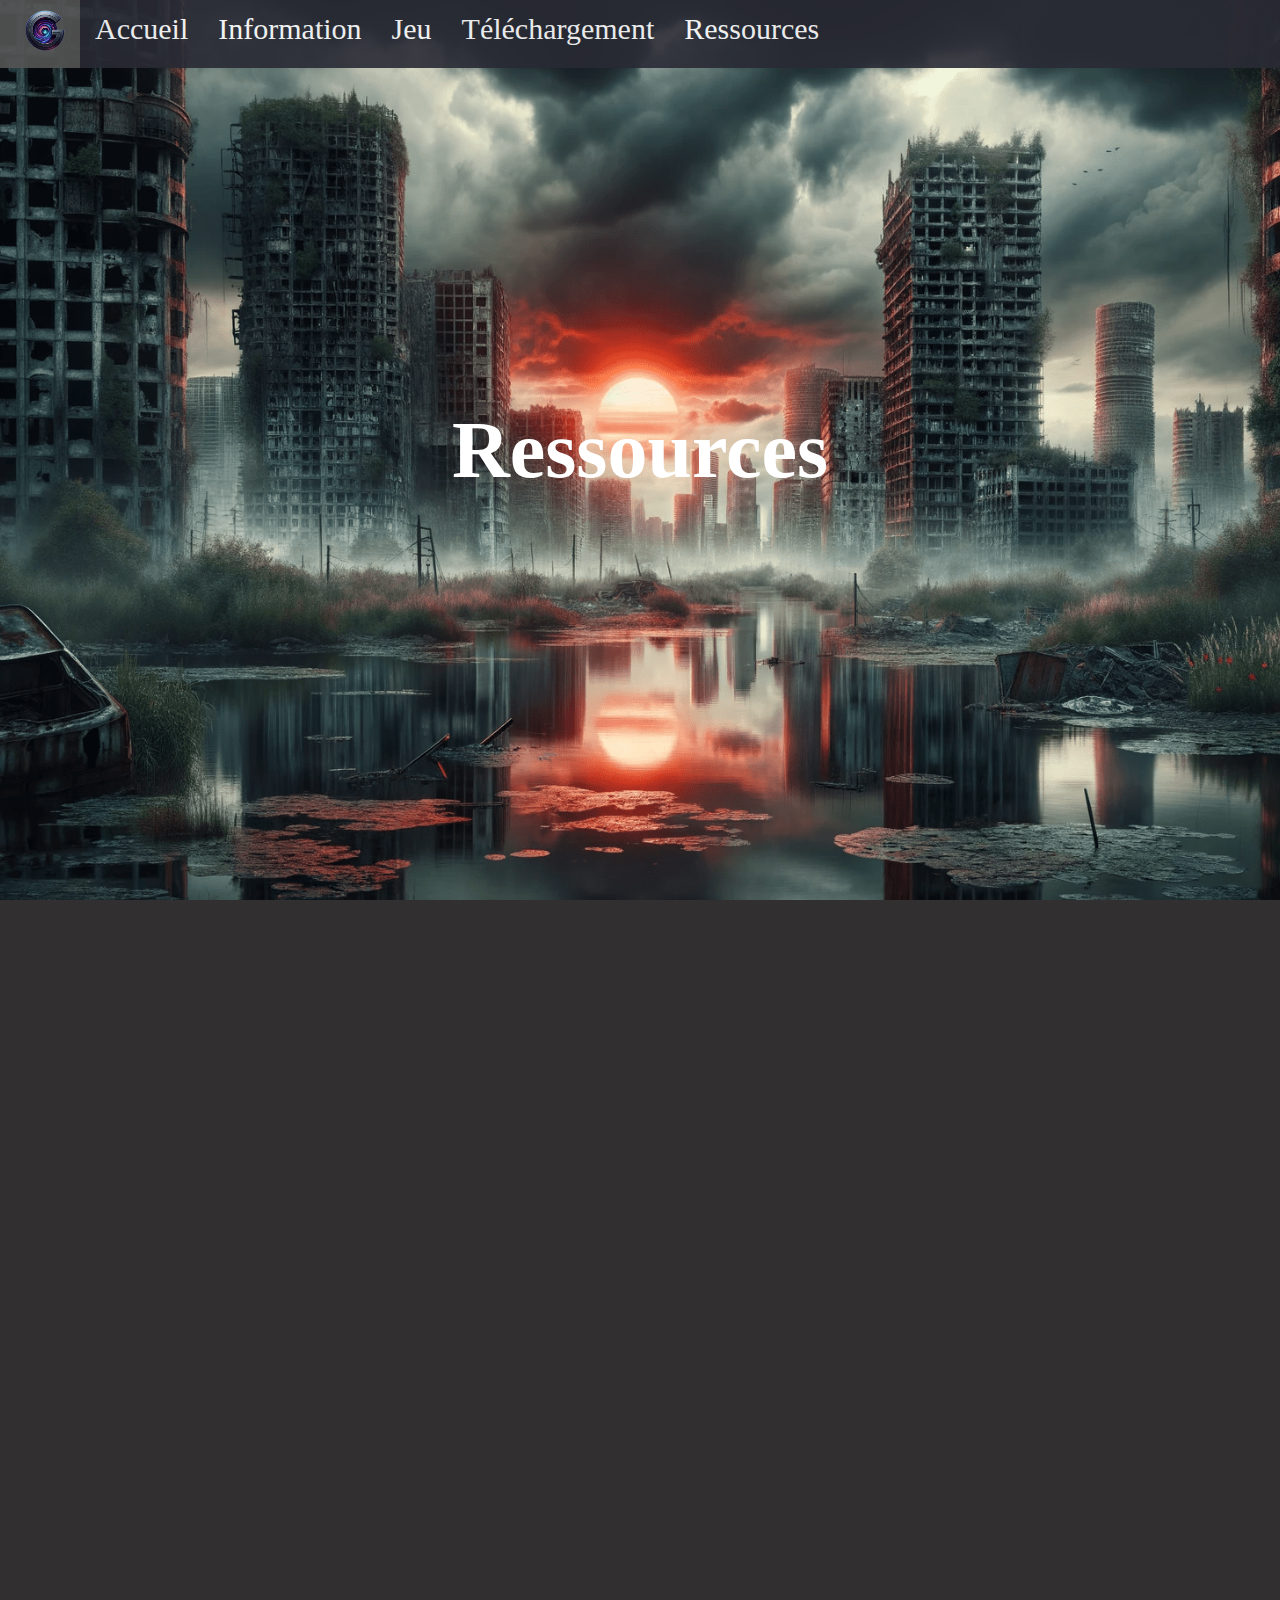
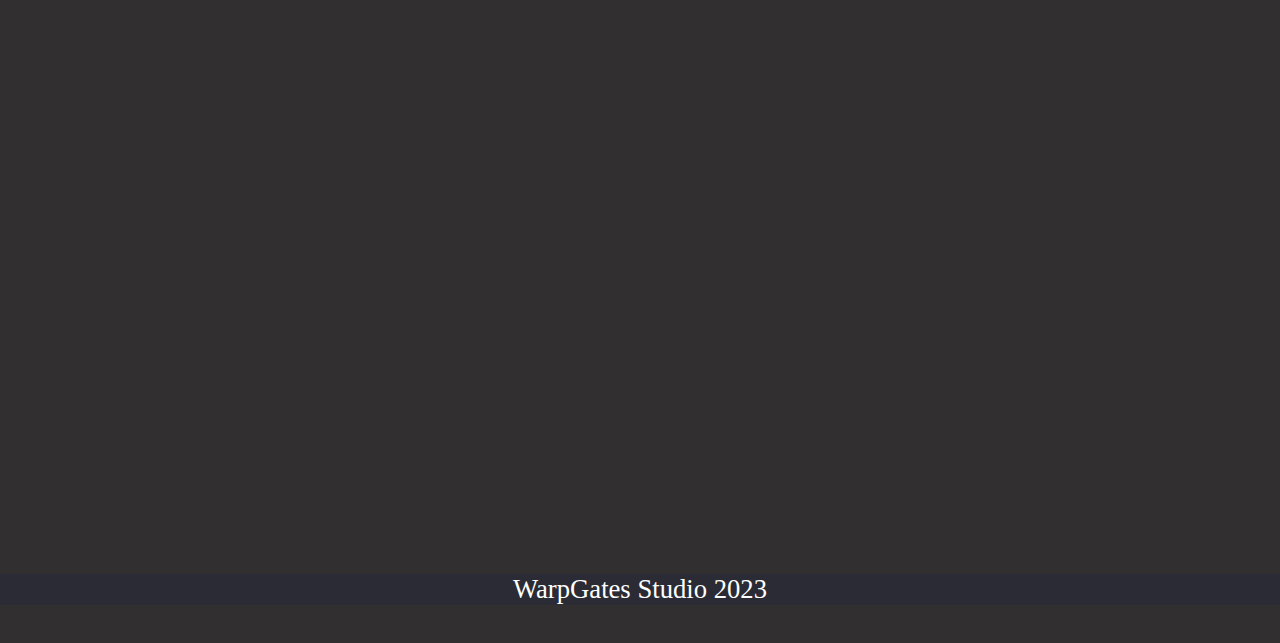
<file: ressources.html>
<!DOCTYPE html>
<html lang="fr">
    <head>
        <meta charset="UTF-8">
        <link rel="stylesheet" type="text/css" href="css/style.css?v=202422021339"/>
        <link href="img/logoG.png" rel="icon"/>
        <title>WaprGates Studio</title>

        <style>
            .assets {
                opacity: 0;
                transform: translateY(100px);
                transition: opacity 0.7s ease-in-out, transform 0.7s ease-in-out;
            }

            .assets.visible {
                opacity: 1;
                transform: translateY(0);
            }
        </style>
    </head>
    <body>
        <div class="header">
            <div class="menu">
                <div class="nav">
                    <a href="index.html"><img src="img/logoG.png" alt="Logo"></a>
                    <ul>
                        <li><a href="index.html">Accueil</a></li>
                        <li><a href="info.html">Information</a></li>
                        <li><a href="jeu.html">Jeu</a></li>
                        <li><a href="download.html">Téléchargement</a></li>
                        <li><a href="ressources.html">Ressources</a></li>
                        <!--<li><a href="connection.html">Connexion</a></li>-->
                    </ul>
                </div>
                <div class="burger-menu" onclick="toggleMenu()">
                    <div class="burger-lines"></div>
                    <div class="burger-lines"></div>
                    <div class="burger-lines"></div>
                </div>
            </div>
        </div>

        <div class="body">
            <div class="parallax-effect parallax-effect-thanks">
                <div class="title-text">
                    <h1>Ressources</h1>
                </div>
            </div>
            <div class="assets">
                <table>
                    <tr>
                        <th class="entete">Logiciels</th>
                    </tr>
                    <tr>
                        <th class="entete">Nom</th>
                        <th class="entete">Auteur</th>
                        <th class="entete">Lien</th>
                    </tr>
                    <tr>
                        <th>Godot</th>
                        <th>Juan Linietsky, Ariel Manzur</th>
                        <th><a href="https://godotengine.org/" target="_blank">Lien</a><th>
                    </tr>
                    <tr>
                        <th>Blender</th>
                        <th>Fondation Blender</th>
                        <th><a href="https://www.blender.org/" target="_blank">Lien</a></th>
                    </tr>
                    <tr>
                        <th>Discord</th>
                        <th>Discord Inc</th>
                        <th><a href="https://discord.com/" target="_blank">Lien</a></th>
                    </tr>
                    <tr>
                        <th></th>
                    </tr>
                    <tr>
                        <th></th>
                    </tr>
                    <tr>
                        <th></th>
                    </tr>
                    <tr>
                        <th></th>
                    </tr>
                    <tr>
                        <th></th>
                    </tr>
                    <tr>
                        <th class="entete">Assets</th>
                    </tr>
                    <tr>
                        <th>Third person controller</th>
                        <th>emirthab</th>
                        <th><a href="https://github.com/emirthab/third-person-controller" target="_blank">Lien de l'asset</a><th>
                    </tr>
                    <tr>
                        <th>Log Low-poly 3D model</th>
                        <th>Gunther</th>
                        <th><a href="https://sketchfab.com/3d-models/log-low-poly-3d-model-3e15d23bb0094c58ba690024a58ff744#download" target="_blank">Lien de l'asset</a></th>
                    </tr>
                    <tr>
                        <th>Trees</th>
                        <th>SolarCompost</th>
                        <th><a href="https://solarcompost.itch.io/solarcompost-trees" target="_blank">Lien de l'asset</a></th>
                    </tr>
                    <tr>
                        <th>SandGround</th>
                        <th>texturecan.com</th>
                         <th><a href="https://www.texturecan.com/details/215/" target="_blank">Lien de l'asset</a></th>
                    </tr>
                    <tr>
                        <th>Egyptian pottery</th>
                        <th>Kristiyan Marinov</th>
                        <th><a href="https://sketchfab.com/3d-models/egyptian-pottery-f53afbe2077a4c12bc7e13dffeac11f1" target="_blank">Lien de l'asset</a></th>
                    </tr>
                    <tr>
                        <th>Pyramid</th>
                        <th>Poly by Google</th>
                        <th><a href="https://poly.pizza/m/3pabPM-VTTH" target="_blank">Lien de l'asset</a></th>
                    </tr>
                    <tr>
                        <th>Egypt Sphinx V2</th>
                        <th>printable_models</th>
                           <th><a href="https://free3d.com/3d-model/-egypt-sphinx-v2--884713.html" target="_blank">Lien de l'asset</a></th>
                    </tr>
                    <tr>
                        <th>Egyptian tomb asset pack</th>
                        <th>dreadwolf_entertainment</th>
                        <th><a href="https://sketchfab.com/3d-models/egyptian-tomb-asset-pack-00849e5ba3004841963146512c3a09a1" target="_blank">Lien de l'asset</a></th>
                    </tr>
                    <tr>
                        <th>Low poly Rocks</th>
                        <th>Cosmo</th>
                        <th><a href="https://cosmo-art.itch.io/low-poly-rocks" target="_blank">Lien de l'asset</a></th>
                    </tr>
                    <tr>
                        <th>Low Poly Ghost Character</th>
                        <th>TheoClarke</th>
                        <th><a href="https://sketchfab.com/3d-models/low-poly-ghost-character-4e6b7329c21b400e806d078dd0969212" target="_blank">Lien de l'asset</a></th>
                    </tr>
                    <tr>
                        <th>Pierre tombale modèle 3D</th>
                        <th>Ajant47BC</th>
                        <th><a href="https://www.turbosquid.com/fr/3d-models/3d-gravestone-grave-1600314" target="_blank">Lien de l'asset</a></th>
                    </tr>
                    <tr>
                        <th>Simple Gold Key</th>
                        <th>ruth182128</th>
                        <th><a href="https://sketchfab.com/3d-models/simple-gold-key-fc87b71b4385435dbb7c9056ee97e614" target="_blank">Lien de l'asset</a></th>
                    </tr>
                    <tr>
                        <th>Stargate</th>
                        <th>Yanez Designs</th>
                        <th><a href="https://sketchfab.com/3d-models/stargate-5ddae865059443b988f3fa51b8c1531c" target="_blank">Lien de l'asset</a></th>
                    </tr>
                    <tr>
                        <th>Dwarven Expedition Pack</th>
                        <th>tobyfredson</th>
                        <th><a href="https://www.cgtrader.com/free-3d-models/architectural/decoration/dwarven-expedition-pack-stylized-assets" target="_blank">Lien de l'asset</a></th>
                    </tr>
                    <tr>
                        <th>Residential Building Set</th>
                        <th>3dhaupt</th>
                        <th><a href="https://free3d.com/3d-model/array-house-example-3033.html" target="_blank">Lien de l'asset</a></th>
                    </tr>
                    <tr>
                        <th>Catwalk</th>
                        <th>mendabinibini</th>
                        <th><a href="https://sketchfab.com/3d-models/catwalk-559af90bc3734709a38b28ab6a6089a4" target="_blank">Lien de l'asset</a></th>
                    </tr>
                    <tr>
                        <th>Medieval Knight</th>
                        <th>Andy Woodhead</th>
                        <th><a href="https://sketchfab.com/3d-models/medieval-knight-rigged-for-ue45-1c7a83c0832a4ab28d9f1a46d282fcf9" target="_blank">Lien de l'asset</a></th>
                    </tr>
                    <tr>
                        <th>Ancient Egyptian warrior</th>
                        <th>cadnav.com</th>
                        <th><a href="https://sketchfab.com/3d-models/medieval-knight-rigged-for-ue45-1c7a83c0832a4ab28d9f1a46d282fcf9" target="_blank">Lien de l'asset</a></th>
                    </tr>
                    <tr>
                        <th>Future Ninja Soldier</th>
                        <th>0grasshopper</th>
                        <th><a href="https://www.turbosquid.com/3d-models/futuristic-ninja-soldier-3d-model/1141143" target="_blank">Lien de l'asset</a></th>
                    </tr>
                    <tr>
                        <th>Scientist</th>
                        <th>Michael</th>
                        <th><a href="https://creazilla.com/nodes/1795171-scientist-3d-model" target="_blank">Lien de l'asset</a></th>
                    </tr>
                    <tr>
                        <th>Arrow bow</th>
                        <th>tussik</th>
                        <th><a href="https://www.cgtrader.com/free-3d-models/military/other/arrow-bow-69e782df-9f46-4dae-b701-2b0acd9cd602" target="_blank">Lien de l'asset</a></th>
                    </tr>
                    <tr>
                        <th>Night Sky</th>
                        <th>commonfactory</th>
                        <th><a href="https://sketchfab.com/3d-models/night-sky-visible-spectrum-monochromatic-cfb156f03a7341b8a0a0ba0445ca742d" target="_blank">Lien de l'asset</a></th>
                    </tr>
                    <tr>
                        <th>Pharaoh</th>
                        <th>khyrallah2020</th>
                        <th><a href="https://sketchfab.com/3d-models/uploads-files-2899355-pharaohxsuite-0b2cb52691734ec2accd00ab40c17e3a" target="_blank">Lien de l'asset</a></th>
                    </tr>
                    <tr>
                        <th>Egyption Pharaoh</th>
                        <th>David Buchmiller</th>
                        <th><a href="https://sketchfab.com/3d-models/egyption-pharaoh-6cada8c0f1c44379a03748f4347a222b" target="_blank">Lien de l'asset</a></th>
                    </tr>
                    <tr>
                        <th>Silver Dragonkin</th>
                        <th>Doctor A.</th>
                        <th><a href="https://sketchfab.com/3d-models/silver-dragonkin-mir4-89ead4e87cdc4b70840f748383f0998f" target="_blank">Lien de l'asset</a></th>
                    </tr>
                    <tr>
                        <th>Stone Giant Golem</th>
                        <th>DuDeHTM</th>
                        <th><a href="https://www.turbosquid.com/3d-models/stone-giant-golem-1456838" target="_blank">Lien de l'asset</a></th>
                    </tr>
                </table>
            </div>
        </div>
        <br>
        <div class="footer">
            <p>WarpGates Studio 2023</p>
        </div>
    </body>

    <script>
        function toggleMenu() {
            var menu = document.querySelector('.menu');
            menu.classList.toggle('active');
        }
    </script>
    <script>
        const h2Element = document.querySelector('.assets');

        window.addEventListener('scroll', () => {
            const rect = h2Element.getBoundingClientRect();
            if (rect.top < window.innerHeight) {
                h2Element.classList.add('visible');
            }
            else {
                h2Element.classList.remove('visible');
            }
        });
    </script>
</html>
</file>
<file: css/style.css>
* {
	margin: 0;
}

body {
    background-color: #312f2f;
	color: rgb(255, 255, 255);
	font-family: "Segoe UI", Verdana, serif;
	font-size:20pt;
}

/**********/
/* Header */
/**********/

.header {
    width: 100%;
    background: rgb(42, 43, 53);
    opacity: 0.9;
    color: white;
    position: fixed;
    z-index: 1000;
}

/* Menu */

.menu {
    width: 100%;
    display: flex;
    align-items: center;
}

.menu .nav{
    flex-basis: 60%; 
    display: flex;
    justify-content: center; 
}

.menu ul {
    width: 100%;
    display: flex;
    padding: 0; 
    margin: 0; 
}

.menu li {
    list-style-type: none;
    text-align: center;
    font-size: 30px;
    padding-top: 2px;
}

.menu a {
    color: white; 
    text-decoration: none;
	display: block; 
    padding: 10px 15px; 
    transition: background-color 0.3s; 
}

.menu a:hover {
    background-color: #555; 
}

.menu img {
    height: auto;
    width: 40px;
	margin-left: 10px;
}


/* Burger menu */
.burger-menu {
    display: none; /* Cache par défaut */
    cursor: pointer;
}

.burger-lines {
    width: 30px;
    height: 3px;
    background-color: white;
    margin: 5px;
}

/********/
/* Body */
/********/

.parallax-effect {
    width: 100%;
    height: 100vh;
    background-attachment: fixed;
    background-position: center;
    background-repeat: no-repeat;
    background-size: cover;
}

.parallax-effect-transition {
     width: 100%;
     height: 1vh;
     background-attachment: fixed;
     background-position: center;
     background-repeat: no-repeat;
     background-size: cover;
 }

.title-text {
    color: #ffffff;
    position: relative;
    padding-top: 45vh;
    text-align: center;
    font-size: 40px;
    font-weight: bold;
}

.ligne{
    border:0;
	margin-left: 7%;
	width: 30%;
	height: 4px;
    background: linear-gradient(90deg, rgba(2,0,36,1) 0%, rgba(247,245,245,1) 0%, rgba(87,87,87,1) 50%, rgb(49, 47, 47) 100%);
}

.texte{
	text-align: justify;
	padding-top: 10px;
	padding-bottom: 10px;
	padding-left: 10%;
	padding-right: 10%;
}

.title {
	text-align: justify;
	padding-top: 20px;
	padding-left: 7%;
	padding-right: 7%;
}

.liste {
	text-align: justify;
	padding-bottom: 20px;
	padding-left: 12%;
	padding-right: 12%;
}

/* Accueil */

.parallax-effect-acceuil {
    background-image: url(../img/bg.jpg);
    min-height: 800px;
}

.score-title {
    position: relative;
    text-align: center;
    font-weight: bold;
    font-size: 40px;
    padding-top: 7vh;
    padding-bottom: 7vh;
}

.score-board{
    background-color: #101010Ba;
    position: relative;
    width: 100%;
    min-height: 800px;
    text-align: center;
    overflow: hidden;
    padding-bottom: 50px;
}

.score-board table {
    border-collapse: collapse;
    position: relative;
    background-color: #101010aa;
    width: 80%;
    margin: auto;
}

.master-line{
    width: 150px;
    height: 50px;
    overflow: hidden;
    text-align: center;
    font-weight: bold;
    border: 2px solid #000000;
}

.line {
    width: 150px;
    height: 50px;
    overflow: hidden;
    text-align: center;
    border: 2px solid #000000;
}

/* Informations */

.parallax-effect-informations {
    background-image: url(../img/desert.png);
}

.informations img {
    justify-items: center;
    width: 30px;
    height: auto;
}

.photo img{
    display: flex;
    margin: auto;
    width: 50%;
    height: auto;
    padding-top: 20px;
    padding-bottom: 20px;
}

.history-tl-container{
    font-family: "Roboto",sans-serif;
    width:50%;
    display:block;
    position:relative;
}
.history-tl-container ul.tl{
    margin:20px 0;
    padding:0;
    display:inline-block;

}
.history-tl-container ul.tl li{
    list-style: none;
    margin-left:200px;
    min-height:50px;
    /*background: rgba(255,255,0,0.1);*/
    border-left:1px dashed #86D6FF;
    padding:0 0 50px 30px;
    position:relative;
}
.history-tl-container ul.tl li:last-child{ border-left:0;}
.history-tl-container ul.tl li::before{
    position: absolute;
    left: -18px;
    top: -5px;
    content: " ";
    border: 8px solid rgba(255, 255, 255, 0.74);
    border-radius: 500%;
    background: #4c566a;
    height: 20px;
    width: 20px;
    transition: all 100ms linear;

}
.history-tl-container ul.tl li:hover::before{
    border-color:  #4c566a;

}
ul.tl li .item-title:hover{
    padding-left: 10px;
    transition: all 100ms linear;
}
ul.tl li .item-title{
    transition: all 100ms linear;
}

ul.tl li .timestamp{
    color: #8D8D8D;
    position: absolute;
    width:100px;
    left: -130px;
    text-align: right;
    font-size: 12px;
}

.history-tl-container a {
    color: white;
    text-decoration: none;
}

.probleme {
    position: relative;
    width: 100%;
}

.probleme table {
    border-collapse: collapse;
    position: relative;
    background-color: rgba(28, 28, 28, 0.67);
    width: 80%;
    margin: auto;
}

.master-line-probleme{
    text-align: left;
    padding-left: 10px;
    width: 150px;
    height: 50px;
    overflow: hidden;
    font-weight: bold;
    border: 2px solid #000000;
}

.line-probleme {
    padding-left: 10px;
    width: 150px;
    height: 50px;
    overflow: hidden;
    border: 2px solid #000000;
}

/* Jeu */

.parallax-effect-jeu {
    background-image: url(../img/medieval.png);
}

/* Telechargement */

.parallax-effect-download {
    background-image: url(../img/moderne.png);
}

.download a {
    color: white;
    text-decoration: underline;
}

.download a:hover {
    color: #555;
}



/* Remerciement */

.parallax-effect-thanks {
    background-image: url(../img/apocalyptic.png);
}

.assets{
    position: relative;
    width: 100%;
    text-align: left;
    overflow: hidden;
    padding-top: 20px;
    display: flex;
    padding-bottom: 20px;
}

.assets .entete {
    font-weight: bold;
    font-size: 30px;
    padding-bottom: 10px;
}

.assets th {
    font-size: 20px;
    padding-top: 10px;
}

.assets table {
    border-collapse: collapse;
    position: relative;
    width: 70%;
    margin: auto;
}

.assets a {
    color: white;
    text-decoration: underline;
}

.assets a:hover {
    color: #555;
}

/**********/
/* Footer */
/**********/

.footer {
    width: 100%;
    background: rgb(42, 43, 53);
    position: relative;
    bottom: 0;
    left: 0;
}

.footer p{
    text-align: center;
}


/*****************/
/* Format mobile */
/*****************/

@media screen and (max-width: 768px) {

    .menu .nav {
        flex-basis: 100%;
    }

    .burger-menu {
        display: block;
    }

    .menu ul {
        display: none;
        width: 100%;
        flex-direction: column; 
    }

    .menu li {
        text-align: center;
        padding: 10px 0;
    }

    .menu.active ul {
        display: flex; 
    }
}

.degrade-horizontal {
    background: linear-gradient(to right, gold, black);
}

.informations > .textet3 > a {
    color: white;
}

.informations > .textet3 > a:hover {
    text-decoration: none;
}

.lien a {
    color: white;

}

.lien > a:hover {
    text-decoration: none;
}
</file>
<file: Test/style.css>
.history-tl-container{
    font-family: "Roboto",sans-serif;
    width:50%;
    display:block;
    position:relative;
}
.history-tl-container ul.tl{
    margin:20px 0;
    padding:0;
    display:inline-block;

}
.history-tl-container ul.tl li{
    list-style: none;
    margin-left:200px;
    min-height:50px;
    /*background: rgba(255,255,0,0.1);*/
    border-left:1px dashed #86D6FF;
    padding:0 0 50px 30px;
    position:relative;
}
.history-tl-container ul.tl li:last-child{ border-left:0;}
.history-tl-container ul.tl li::before{
    position: absolute;
    left: -18px;
    top: -5px;
    content: " ";
    border: 8px solid rgba(255, 255, 255, 0.74);
    border-radius: 500%;
    background: #258CC7;
    height: 20px;
    width: 20px;
    transition: all 100ms linear;

}
.history-tl-container ul.tl li:hover::before{
    border-color:  #258CC7;

}
ul.tl li .item-title:hover{
    padding-left: 10px;
    transition: all 100ms linear;
}
ul.tl li .item-title{
    transition: all 100ms linear;
}

ul.tl li .timestamp{
    color: #8D8D8D;
    position: absolute;
    width:100px;
    left: -130px;
    text-align: right;
    font-size: 12px;
}
</file>
